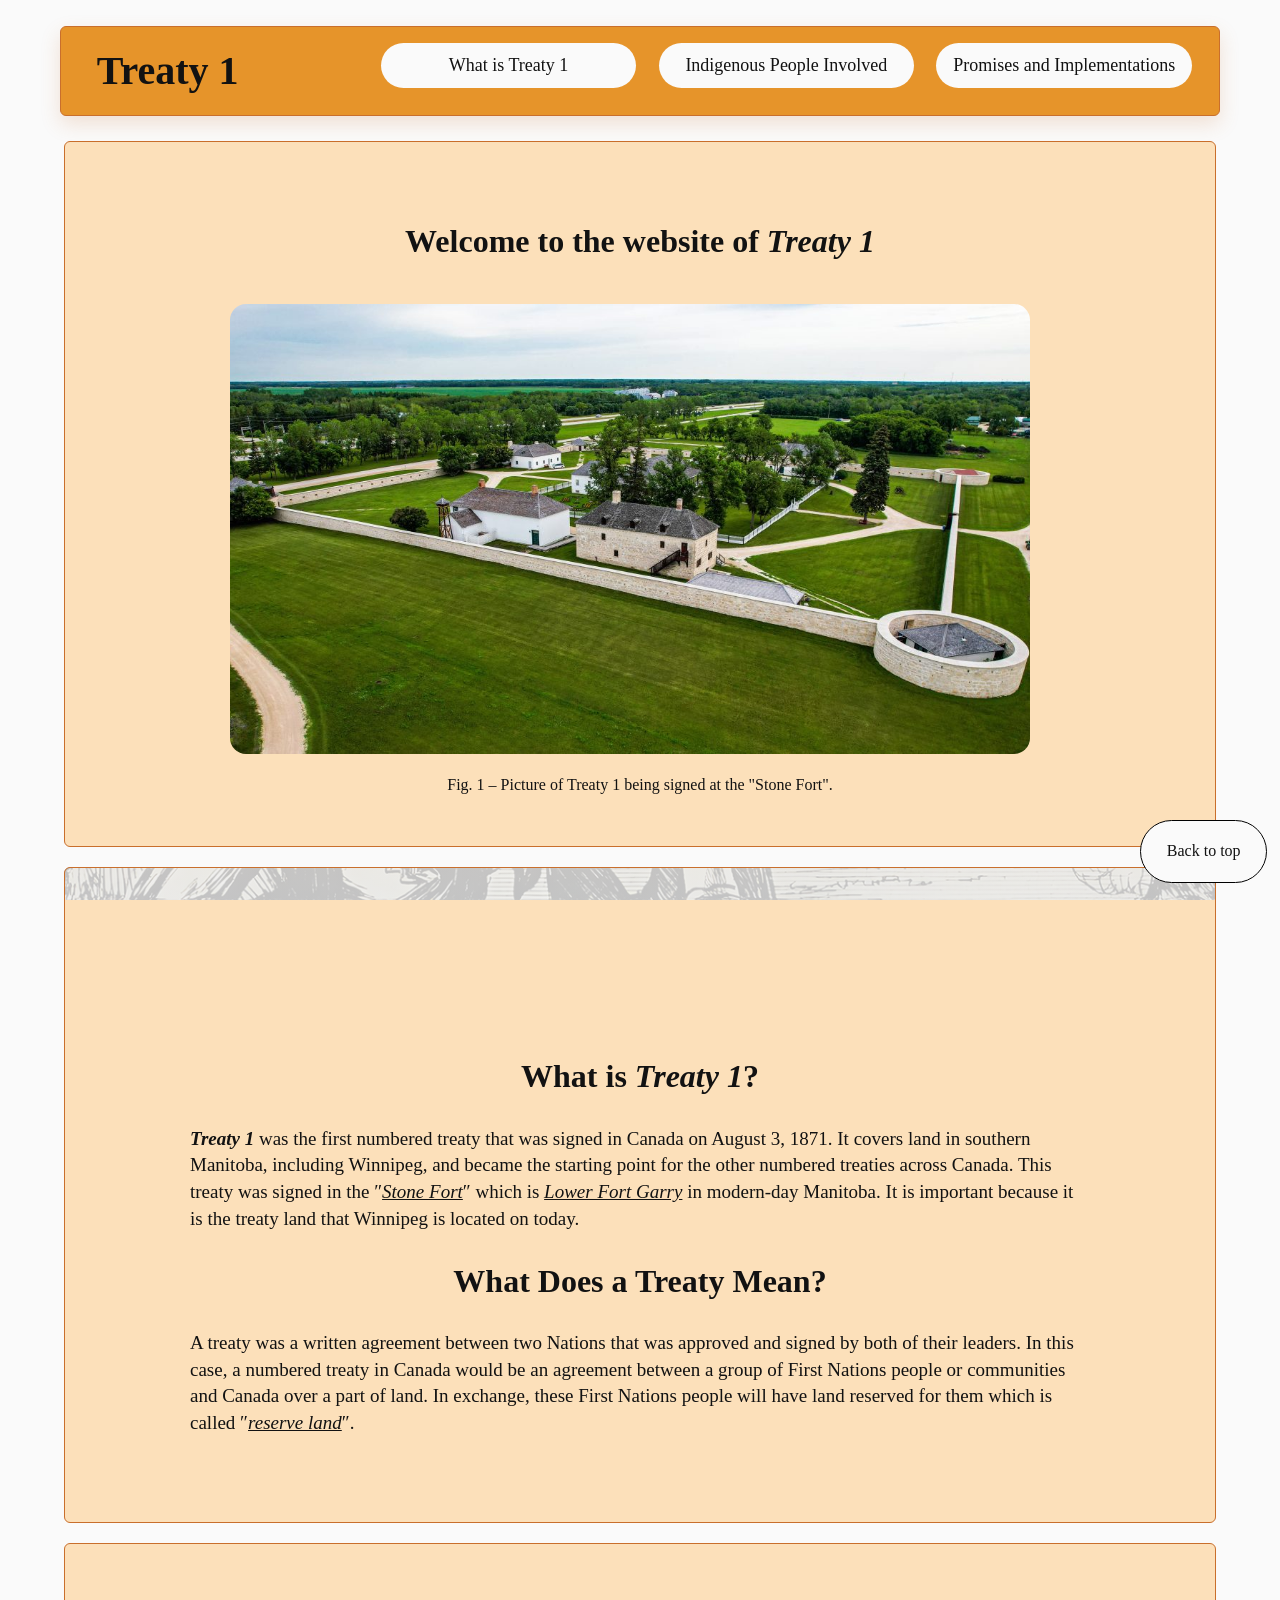
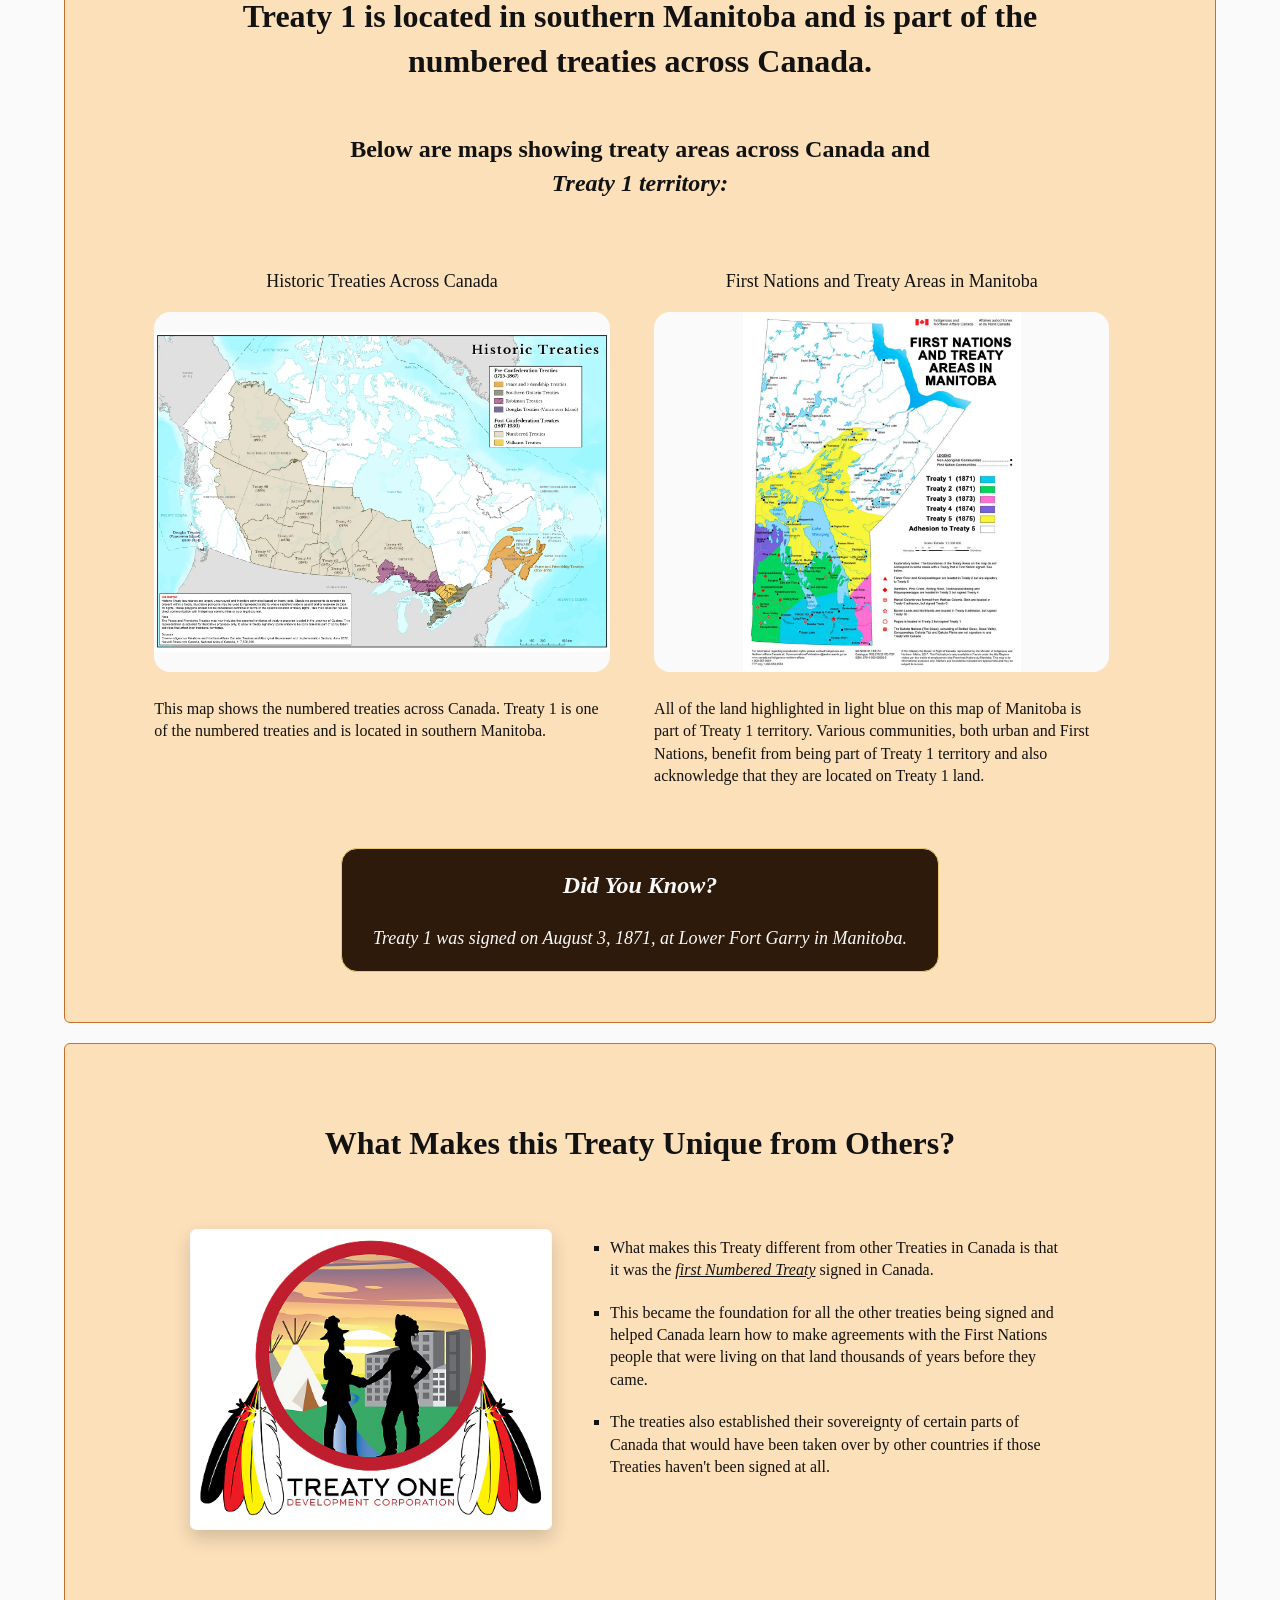
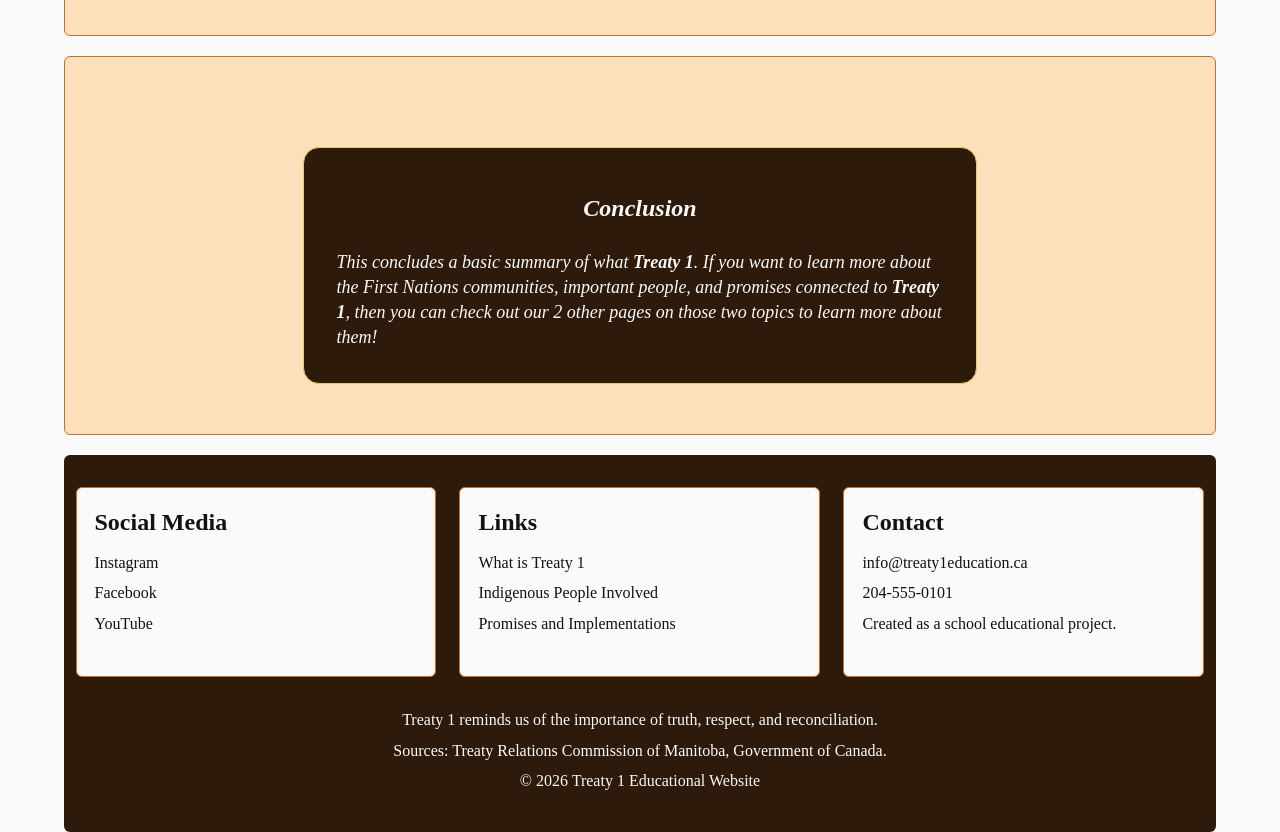
<file: index.html>
<!--
  Name: Oliver Amisano
  Course: Web Development II
  Teacher: Mr. Hardman
  School: Pembina Trails Collegiate (PTC)
  Date Last Modified: May 13, 2026
-->

<!doctype html>
<html lang="en">
  <head>
    <!--
            The ids for these images in the style tag with ids of figure-one and figure-two 
            determine the size based on the width and height
            for the images on the website 

            the 40% for width and height in figure-one 
            will set the width and height of that image to 40% 
            of the image's base width and height after being scaled with the size of the website's screen

            the 25% for width and height in figure-two 
            will set the width and height of that image to 25% 
            of the image's base width and height after being scaled with the size of the website's screen
    -->
    <style>
      #figure-one {
        width: 40%;
        height: 40%;
      }
      #figure-two {
        width: 25%;
        height: 25%;
      }
    </style>
    <meta charset="UTF-8" />
    <meta name="viewport" content="width=device-width, initial-scale=1.0" />
    <link rel="stylesheet" href="stylesheets/style.css" />
    <title>Treaty 1 | What is Treaty 1</title>
  </head>
  <body>
    <!-- This is the top title area of the page which contains the main header of the page. -->
    <header>
      <div class="logo">
        <h1>Treaty 1</h1>
      </div>
      <!-- This navigation menu lets the user move between the three pages. -->
      <nav>
        <ul id="nav-list">
          <li class="nav-item">
            <a class="nav-link" href="#">What is Treaty 1</a>
          </li>
          <li class="nav-item">
            <a class="nav-link" href="people.html"
              >Indigenous People Involved</a
            >
          </li>
          <li class="nav-item">
            <a class="nav-link" href="promises.html"
              >Promises and Implementations</a
            >
          </li>
        </ul>
      </nav>
    </header>
    <!-- The main tag holds the most important content on this page. This is where all the main content is found-->
    <main>
      <!-- This first section introduces the page to the user and shows the main image. -->
      <section>
        <div class="section-content">
          <h2>
            Welcome to the website of
            <!--
              All of these span tags that are in the class of treaty-one-text
              will be labeled as such within all the text that says
              Treaty One and have their style from their external stylesheet applied to it
            -->
            <span class="treaty-one-text">Treaty 1</span>
          </h2>
          <!-- An image with the class of image-card lets the user know what the image is when they hover over it -->
          <figure class="image-card">
            <img
              src="images/signing-location.jpg"
              alt="Picture of the location where Treaty 1 was signed" />
            <div class="caption z">
              <h2>Treaty 1</h2>
            </div>
          </figure>
          <figcaption class="text-center margin-top-20">
            Fig. 1 – Picture of Treaty 1 being signed at the "Stone Fort".
          </figcaption>
        </div>
      </section>

      <!-- This section explains the basic meaning of Treaty 1. -->
      <section id="main-content" class="treaty-background-section">
        <div class="section-content">
          <h2>What is <span class="treaty-one-text">Treaty 1</span>?</h2>
          <h4 class="font-normal">
            <span class="treaty-one-text">Treaty 1</span> was the first numbered
            treaty that was signed in Canada on August 3, 1871. It covers land
            in southern Manitoba, including Winnipeg, and became the starting
            point for the other numbered treaties across Canada. This treaty was
            signed in the
            <!--
                        All of these span tags that are in the class of important-text
                        classify these parts of texts to appear as important and apply
                        the style from the external stylesheet
                    -->
            &#8243;<span class="important-text">Stone Fort</span>&#8243; which
            is <span class="important-text">Lower Fort Garry</span> in
            modern-day Manitoba. It is important because it is the treaty land
            that Winnipeg is located on today.
          </h4>

          <!-- This part explains what a treaty means in general. -->
          <h2>What Does a Treaty Mean?</h2>
          <h4 class="font-normal">
            A treaty was a written agreement between two Nations that was
            approved and signed by both of their leaders. In this case, a
            numbered treaty in Canada would be an agreement between a group of
            First Nations people or communities and Canada over a part of land.
            In exchange, these First Nations people will have land reserved for
            them which is called &#8243;<span class="important-text"
              >reserve land</span
            >&#8243;.
          </h4>
        </div>
      </section>

      <!-- This section compares Treaty 1 with other numbered treaty maps. -->
      <section>
        <div class="section-content map-comparison-section">
          <h2 class="map-comparison-title">
            Treaty 1 is located in southern Manitoba and is part of the numbered
            treaties across Canada.
          </h2>
          <h3 class="map-comparison-title">
            Below are maps showing treaty areas across Canada and <br />
            <span class="treaty-one-text">Treaty 1 territory:</span>
          </h3>

          <!-- This div is the left map column which shows the Treaty in a larger context and where in Canada. -->
          <div class="map-column">
            <h3>Historic Treaties Across Canada</h3>
            <!-- This link opens the larger version of the map in the lightbox. -->
            <a href="#historic-map-lightbox">
              <img
                class="comparison-map"
                src="images/Historic Treaties Across Canada map.webp"
                alt="Map showing historic treaties across Canada" />
            </a>
            <p>
              This map shows the numbered treaties across Canada. Treaty 1 is
              one of the numbered treaties and is located in southern Manitoba.
            </p>
          </div>

          <!-- This div is the right map column which is shown where it is in Manitoba. -->
          <div class="map-column">
            <h3>First Nations and Treaty Areas in Manitoba</h3>
            <!-- This link opens the larger version of the Manitoba map in the lightbox. -->
            <a href="#manitoba-map-lightbox">
              <img
                class="comparison-map"
                src="images/treaty-map.webp"
                alt="Map showing First Nations and treaty areas in Manitoba" />
            </a>
            <p>
              All of the land highlighted in light blue on this map of Manitoba
              is part of Treaty 1 territory. Various communities, both urban and
              First Nations, benefit from being part of Treaty 1 territory and
              also acknowledge that they are located on Treaty 1 land.
            </p>
          </div>

          <!-- This lightbox shows the Canada map larger when its link is clicked. -->
          <div class="lightbox" id="historic-map-lightbox">
            <a href="#close-lightbox" class="close">&times;</a>
            <img
              src="images/Historic Treaties Across Canada map zoom.jpg"
              alt="Map showing historic treaties across Canada" />
          </div>

          <!-- This lightbox shows the Manitoba map larger when its link is clicked. -->
          <div class="lightbox" id="manitoba-map-lightbox">
            <a href="#close-lightbox" class="close">&times;</a>
            <img
              src="images/treaty-map.webp"
              alt="Map showing First Nations and treaty areas in Manitoba" />
          </div>

          <!-- This is a short fact under the two maps. -->
          <div class="section-content color-tertiary conclusion">
            <h3 class="margin-top-remove">Did You Know?</h3>
            <p class="did-you-know-text">
              Treaty 1 was signed on August 3, 1871, at Lower Fort Garry in
              Manitoba.
            </p>
          </div>
        </div>
      </section>
      <!-- This section explains why Treaty 1 is different from other treaties. -->
      <section>
        <div class="section-content">
          <h2>What Makes this Treaty Unique from Others?</h2>
          <div class="topic-row clearfix">
            <!-- This div holds the image for this topic. -->
            <div class="topic-image image-left">
              <img src="images/treaty1-logo.jpg" alt="Treaty 1" />
            </div>
            <!-- This div holds the writing for this topic. -->
            <div class="topic-text margin-top-20">
              <ul>
                <li>
                  What makes this Treaty different from other Treaties in Canada
                  is that it was the
                  <span class="important-text">first Numbered Treaty</span>
                  signed in Canada.
                </li>
                <li>
                  This became the foundation for all the other treaties being
                  signed and helped Canada learn how to make agreements with the
                  First Nations people that were living on that land thousands
                  of years before they came.
                </li>
                <li>
                  The treaties also established their sovereignty of certain
                  parts of Canada that would have been taken over by other
                  countries if those Treaties haven&#39;t been signed at all.
                </li>
              </ul>
            </div>
          </div>
        </div>
      </section>
      <!-- This final section wraps up the page. -->
      <section>
        <div class="section-content color-tertiary conclusion">
          <h3>Conclusion</h3>
          <p>
            This concludes a basic summary of what
            <span class="treaty-one-text">Treaty 1</span>. If you want to learn
            more about the First Nations communities, important people, and
            promises connected to <span class="treaty-one-text">Treaty 1</span>,
            then you can check out our 2 other pages on those two topics to
            learn more about them!
          </p>
        </div>
      </section>
    </main>
    <!-- The footer is the bottom part of the page with sources and extra links. -->
    <footer>
      <div class="footer-column">
        <h3>Social Media</h3>
        <a href="https://www.instagram.com/" target="_blank" rel="noopener"
          >Instagram</a
        >
        <a href="https://www.facebook.com/" target="_blank" rel="noopener"
          >Facebook</a
        >
        <a href="https://www.youtube.com/" target="_blank" rel="noopener"
          >YouTube</a
        >
      </div>
      <div class="footer-column">
        <h3>Links</h3>
        <a
          href="#"
          id="back-to-top"
          aria-label="Link to go back to the top of the website"
          >Back to top</a
        >
        <a href="index.html">What is Treaty 1</a>
        <a href="people.html">Indigenous People Involved</a>
        <a href="promises.html">Promises and Implementations</a>
      </div>
      <div class="footer-column">
        <h3>Contact</h3>
        <a href="mailto:info@treaty1education.ca">info@treaty1education.ca</a>
        <a href="tel:+12045550101">204-555-0101</a>
        <p>Created as a school educational project.</p>
      </div>
      <div class="footer-bottom">
        <p>
          Treaty 1 reminds us of the importance of truth, respect, and
          reconciliation.
        </p>
        <p>
          Sources: Treaty Relations Commission of Manitoba, Government of
          Canada.
        </p>
        <p>&copy; 2026 Treaty 1 Educational Website</p>
      </div>
    </footer>
  </body>
</html>
</file>
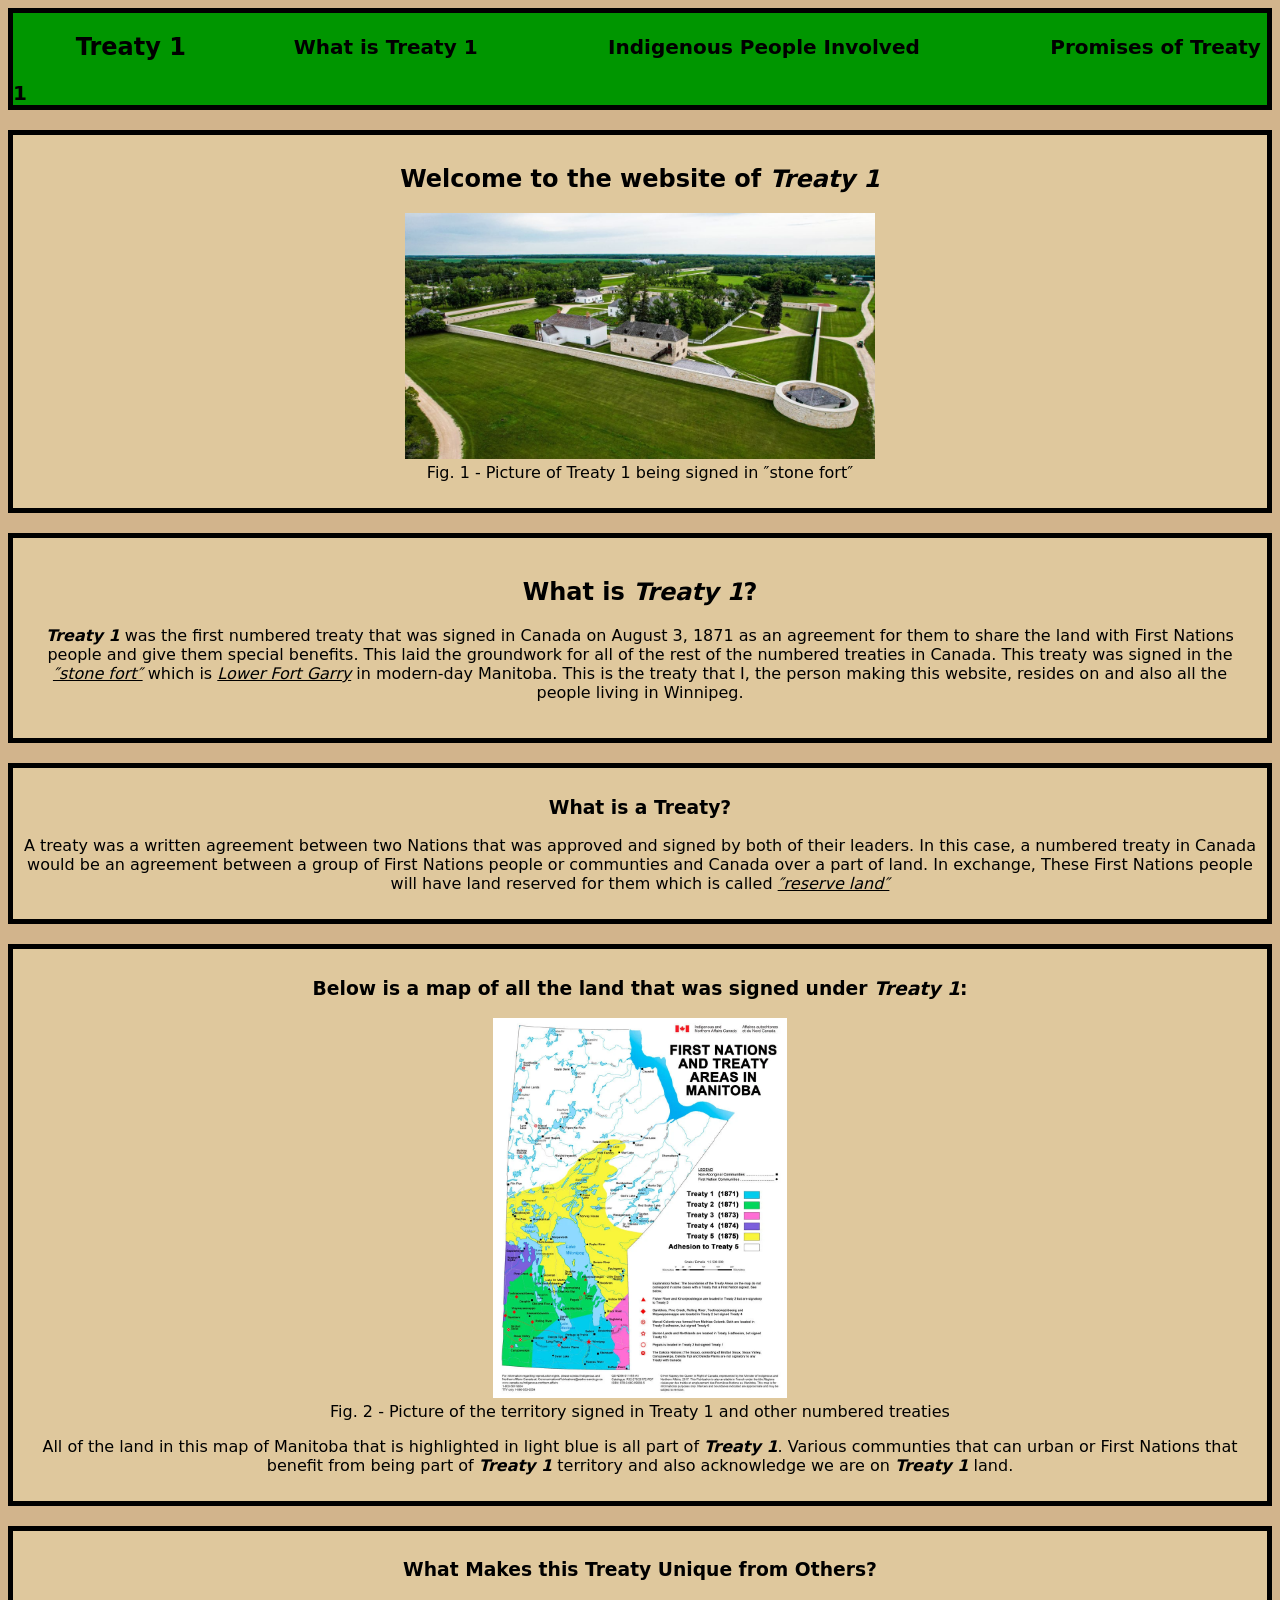
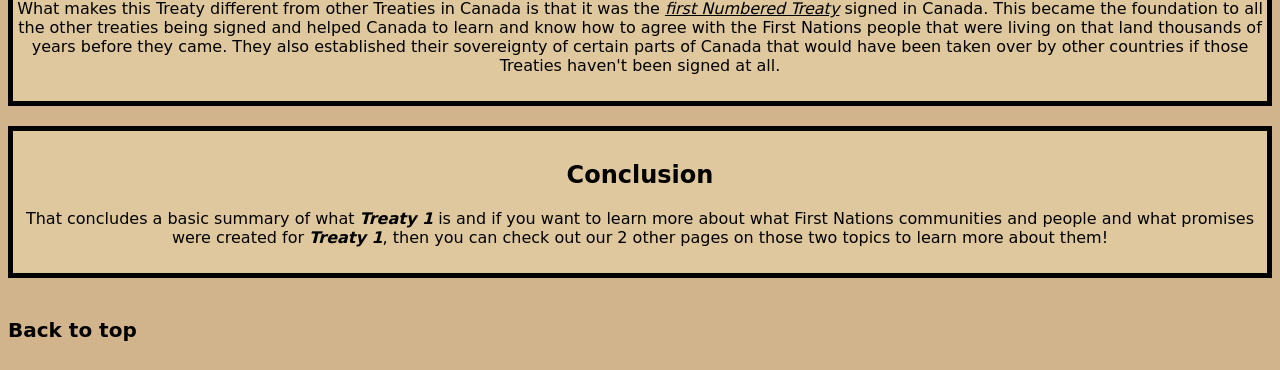
<file: treaty-one-project-oliver/index.html>
<!--
  Name: Oliver Amisano
  Course: Web Devlopment II
  Teacher: Mr. Hardman
  School: Pembina Trails Collegiate (PTC)
  Date Last Modified: March 5, 2025
-->

<!doctype html>
<html lang="en">
  <head>
    <style>
      #figure-one {
        width: 40%;
        height: 40%;
      }
      #figure-two {
        width: 25%;
        height: 25%;
      }
    </style>
    <meta charset="UTF-8" />
    <meta name="viewport" content="width=device-width, initial-scale=1.0" />
    <link rel="stylesheet" href="stylesheets/style.css" />
    <title>Treaty 1 | What is Treaty 1</title>
  </head>
  <body>
    <nav>
      <h1>Treaty 1</h1>
      <ul>
        <li><a class="nav-link" href="#">What is Treaty 1</a></li>
        <li><a class="nav-link" href="#">Indigenous People Involved</a></li>
        <li><a class="nav-link" href="#">Promises of Treaty 1</a></li>
      </ul>
    </nav>
    <main>
      <section>
        <h2>
          Welcome to the website of
          <!--
            All of these span tags that are in the class of treaty-one-text
            will be labeled as such within all the text that says
            Treaty One and have their style from their external stylesheet applied to it
          -->
          <span class="treaty-one-text">Treaty 1</span>
        </h2>
        <figure>
          <img
            id="figure-one"
            src="images/signing-location.jpg"
            alt="Picture of the location where Treaty 1 was signed" />
          <figcaption>
            Fig. 1 - Picture of Treaty 1 being signed in &#8243;stone
            fort&#8243;
          </figcaption>
        </figure>
      </section>
      <section id="main-content">
        <h2>What is <span class="treaty-one-text">Treaty 1</span>?</h2>
        <p>
          <span class="treaty-one-text">Treaty 1</span> was the first numbered
          treaty that was signed in Canada on August 3, 1871 as an agreement for
          them to share the land with First Nations people and give them special
          benefits. This laid the groundwork for all of the rest of the numbered
          treaties in Canada. This treaty was signed in the
          <!--
            All of these span tags that are in the class of important-text
            classify these parts of texts to appear as important and apply
            the style from the external stylesheet
          -->
          <span class="important-text">&#8243;stone fort&#8243;</span> which is
          <span class="important-text">Lower Fort Garry</span> in modern-day
          Manitoba. This is the treaty that I, the person making this website,
          resides on and also all the people living in Winnipeg.
        </p>
      </section>
      <section>
        <h3>What is a Treaty?</h3>
        <p>
          A treaty was a written agreement between two Nations that was approved
          and signed by both of their leaders. In this case, a numbered treaty
          in Canada would be an agreement between a group of First Nations
          people or communties and Canada over a part of land. In exchange,
          These First Nations people will have land reserved for them which is
          called
          <span class="important-text">&#8243;reserve land&#8243;</span>
        </p>
      </section>
      <section>
        <h3>
          Below is a map of all the land that was signed under
          <span class="treaty-one-text">Treaty 1</span>:
        </h3>
        <figure>
          <img
            id="figure-two"
            src="images/treaty-map.webp"
            alt="Map of Manitoba with various parts of land highlighted as being part of different numbered treaties" />
          <figcaption>
            Fig. 2 - Picture of the territory signed in Treaty 1 and other
            numbered treaties
          </figcaption>
        </figure>
        <p>
          All of the land in this map of Manitoba that is highlighted in light
          blue is all part of <span class="treaty-one-text">Treaty 1</span>.
          Various communties that can urban or First Nations that benefit from
          being part of <span class="treaty-one-text">Treaty 1</span> territory
          and also acknowledge we are on
          <span class="treaty-one-text">Treaty 1</span> land.
        </p>
      </section>
      <section>
        <h3>What Makes this Treaty Unique from Others?</h3>
        <p>
          What makes this Treaty different from other Treaties in Canada is that
          it was the
          <span class="important-text">first Numbered Treaty</span> signed in
          Canada. This became the foundation to all the other treaties being
          signed and helped Canada to learn and know how to agree with the First
          Nations people that were living on that land thousands of years before
          they came. They also established their sovereignty of certain parts of
          Canada that would have been taken over by other countries if those
          Treaties haven&#39;t been signed at all.
        </p>
      </section>
      <section>
        <h2>Conclusion</h2>
        <p>
          That concludes a basic summary of what
          <span class="treaty-one-text">Treaty 1</span> is and if you want to
          learn more about what First Nations communities and people and what
          promises were created for
          <span class="treaty-one-text">Treaty 1</span>, then you can check out
          our 2 other pages on those two topics to learn more about them!
        </p>
      </section>
    </main>
    <footer>
      <a
        href="#"
        id="back-to-top"
        aria-label="Link to go back to the top of the website"
        >Back to top</a
      >
    </footer>
  </body>
</html>
</file>
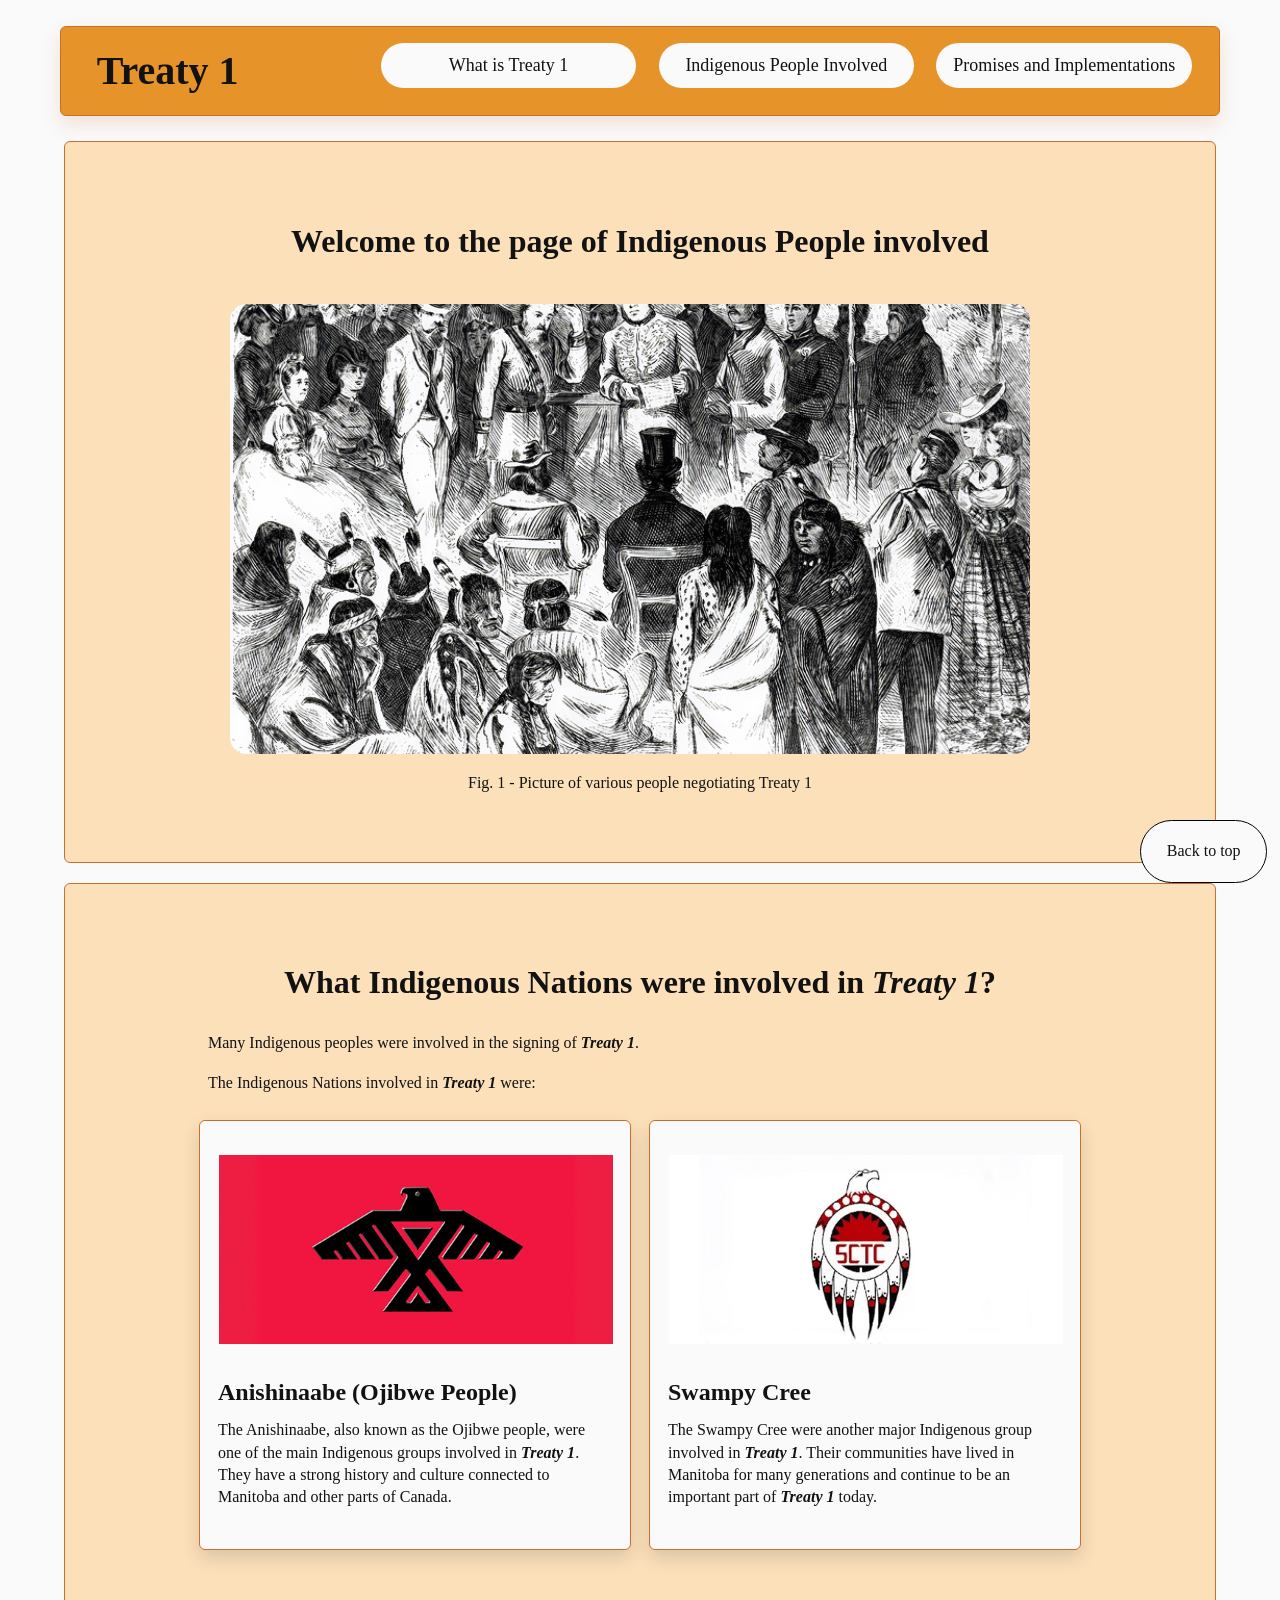
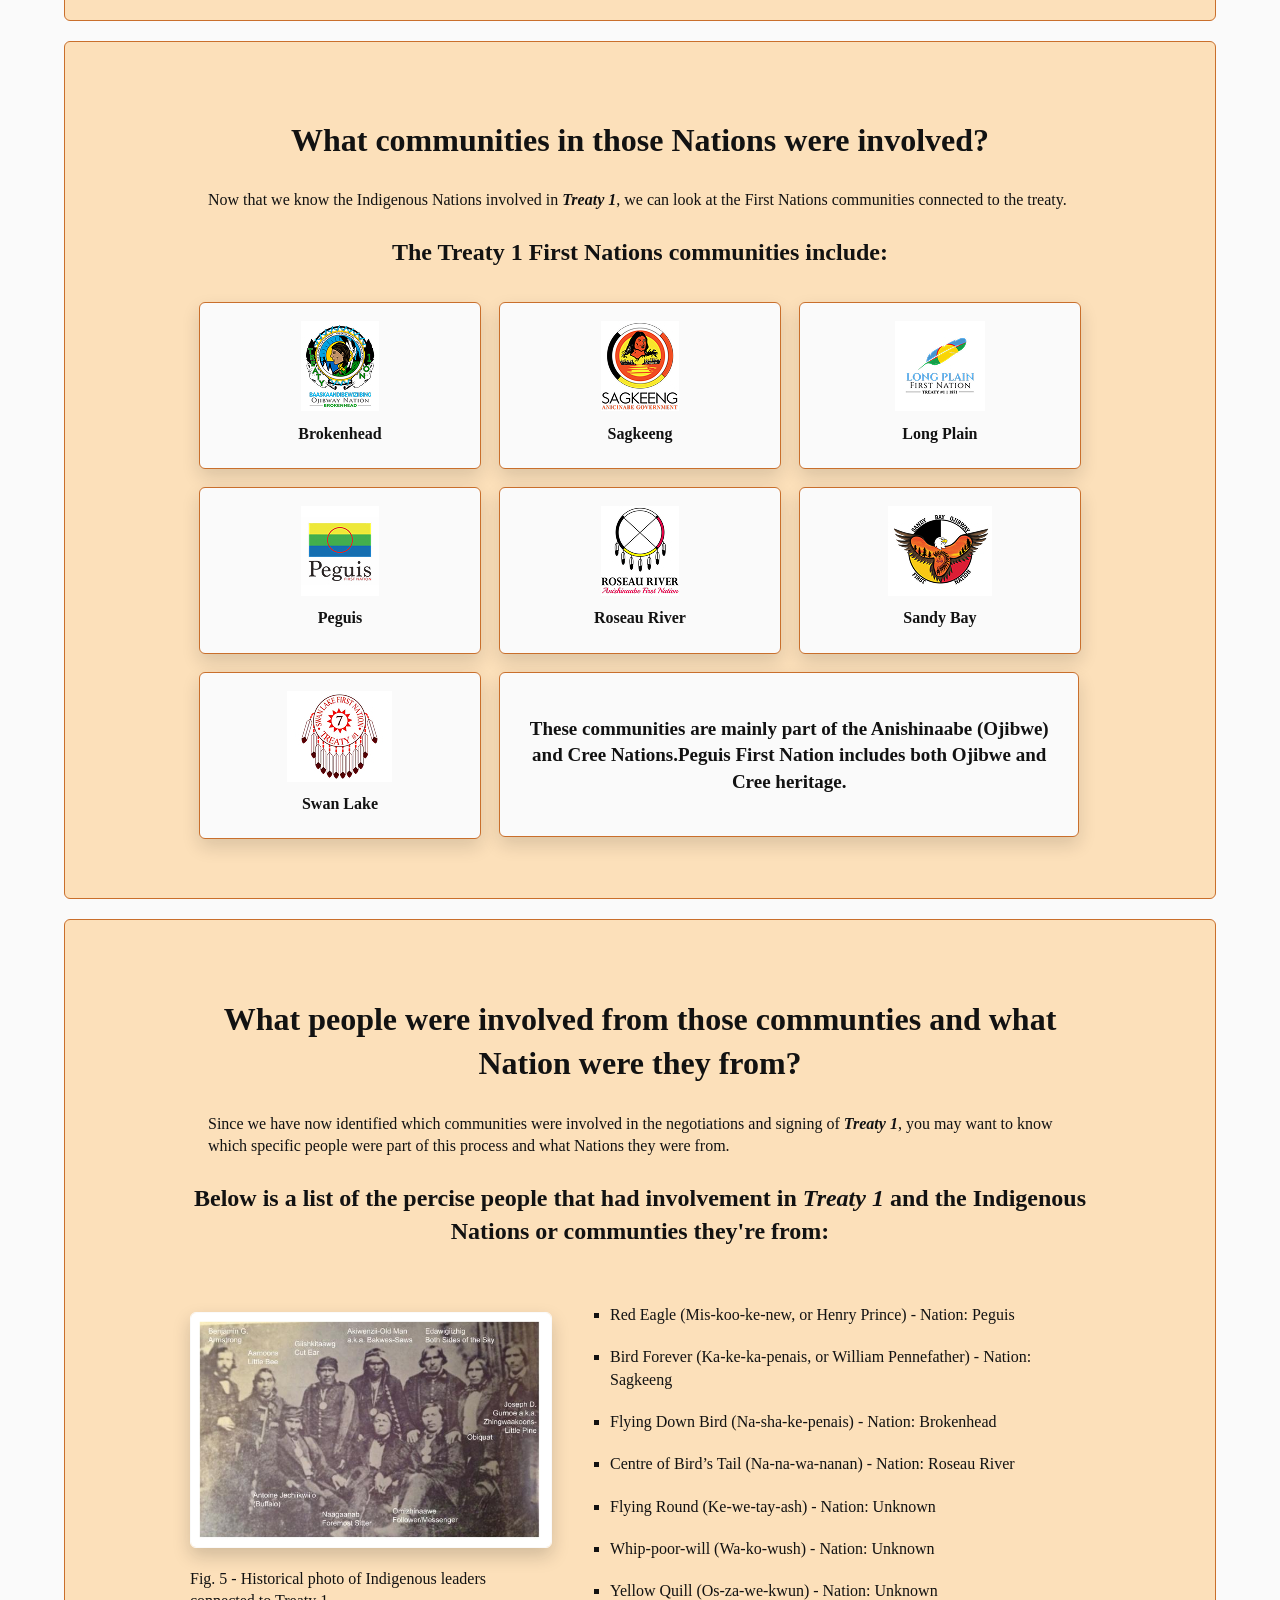
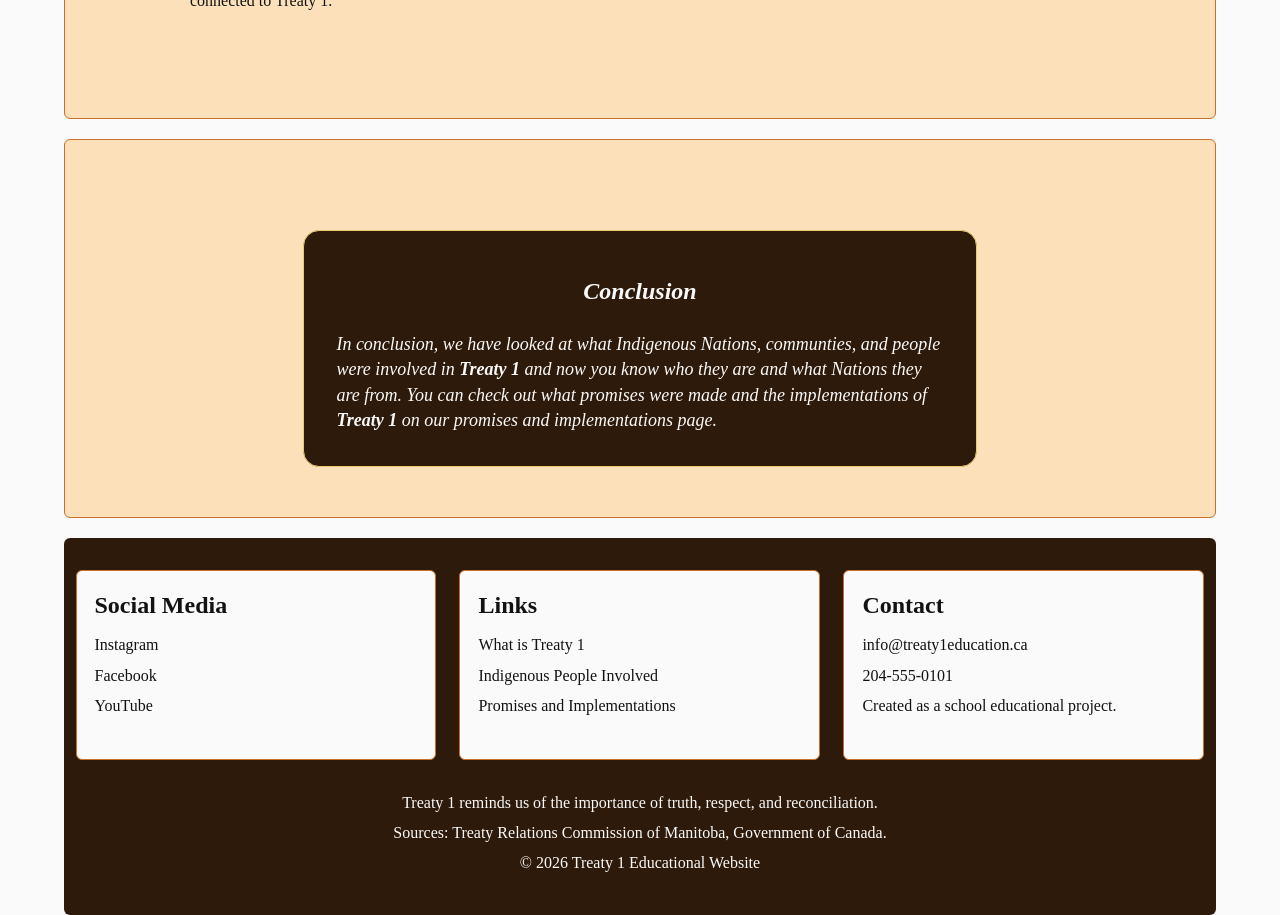
<file: people.html>
<!--
    Name: Oliver Amisano
    Course: Web Development II
    Teacher: Mr. Hardman
    School: Pembina Trails Collegiate (PTC)
    Date Last Modified: May 13, 2026
-->
<!doctype html>
<html lang="en">
    <head>
        <meta charset="UTF-8" />
        <meta name="viewport" content="width=device-width, initial-scale=1.0" />
        <link rel="stylesheet" href="stylesheets/style.css" />
        <!--
            The id for the image in the style tag with the id of figure-one
            determine the size based on the width and height
            for the images on the website 

            the 20% for width and height in figure-one 
            will set the width and height of that image to 20% 
            of the image's base width and height after being scaled with the size of the website's screen
        -->
        <style>
            #figure-one {
                width: 20%;
                height: 20%;
            }
        </style>
        <title>Treaty 1 | Indigenous People Involved</title>
    </head>
    <body>
        <!-- This header shows the website title at the top of the page. -->
        <header>
            <div class="logo">
                <h1>Treaty 1</h1>
            </div>
            <!-- This navigation area links to the other pages of the website. -->
            <nav>
                <ul id="nav-list">
                    <li class="nav-item">
                        <a class="nav-link" href="index.html">What is Treaty 1</a>
                    </li>
                    <li class="nav-item">
                        <a class="nav-link" href="people.html">Indigenous People Involved</a>
                    </li>
                    <li class="nav-item">
                        <a class="nav-link" href="promises.html">Promises and Implementations</a>
                    </li>
                </ul>
            </nav>
        </header>
        <!-- The main tag contains all the main information for this page. -->
        <main>
            <!-- This opening section introduces the topic and shows an image. -->
            <section>
                <div class="section-content">
                <h2>Welcome to the page of Indigenous People involved</h2>
                <figure class="image-card">
                    <img src="images/people.jpg" alt="Picture of people negotiating Treaty 1">

                    <div class="caption">
                        <h2>People Negotiating Treaty 1</h2>
                    </div>
                </figure>
                    <p class="text-center">Fig. 1 - Picture of various people negotiating Treaty 1</p>
                </div>
            </section>
            <!-- This section lists the Indigenous Nations connected to Treaty 1. -->
            <section>
                <div class="section-content clearfix">
                    <h2>
                        What Indigenous Nations were involved in
                        <span class="treaty-one-text">Treaty 1</span>?
                    </h2>
                    <p>
                        Many Indigenous peoples were involved in the signing of
                        <span class="treaty-one-text">Treaty 1</span>.
                    </p>
                    <p>The Indigenous Nations involved in <span class="treaty-one-text">Treaty 1</span> were:</p>

                    <!-- This div holds the two cards for the Indigenous Nations. -->
                    <div class="nation-card-row clearfix">
                        <!-- This card explains the Anishinaabe Nation. -->
                        <div class="nation-card">
                            <img src="images/Anishinaabe-flag.jpg" alt="Anishinaabe flag" />
                            <h3>Anishinaabe &#40;Ojibwe People&#41;</h3>
                            <p>
                                The Anishinaabe, also known as the Ojibwe people, were one of the main Indigenous groups
                                involved in <span class="treaty-one-text">Treaty 1</span>. They have a strong history
                                and culture connected to Manitoba and other parts of Canada.
                            </p>
                        </div>

                        <!-- This card explains the Swampy Cree Nation. -->
                        <div class="nation-card">
                            <img src="images/Swampy Cree flag.jpg" alt="Swampy Cree flag" />
                            <h3>Swampy Cree</h3>
                            <p>
                                The Swampy Cree were another major Indigenous group involved in
                                <span class="treaty-one-text">Treaty 1</span>. Their communities have lived in Manitoba
                                for many generations and continue to be an important part of
                                <span class="treaty-one-text">Treaty 1</span> today.
                            </p>
                        </div>
                    </div>
                </div>
            </section>
            <!-- This section lists the communities that were involved. -->
            <section>
                <div class="section-content clearfix">
                <h2>What communities in those Nations were involved?</h2>
                <p>
                    Now that we know the Indigenous Nations involved in
                    <span class="treaty-one-text">Treaty 1</span>, we can look at the First Nations communities
                    connected to the treaty.
                </p>
                <h3>The Treaty 1 First Nations communities include&#58;</h3>

                <!-- This div holds the community cards so the names are easier to read than a normal list. -->
                <div class="community-card-row clearfix">
                    <div class="community-card"> <img src="images/Brokenhead.jpg" alt="Brokenhead"><p>Brokenhead</p></div>
                    <div class="community-card"> <img src="images/Sagkeeng.jpg" alt="Sagkeeng"><p>Sagkeeng</p></div>
                    <div class="community-card"> <img src="images/Long Plain.jpg" alt="Long Plain"><p>Long Plain</p></div>
                    <div class="community-card"> <img src="images/Peguis.jpg" alt="Peguis"><p>Peguis</p></div>
                    <div class="community-card"> <img src="images/Roseau River.jpg" alt="Roseau River"><p>Roseau River</p></div>
                    <div class="community-card"> <img src="images/Sandy Bay.jpg" alt="Sandy Bay"><p>Sandy Bay</p></div>
                    <div class="community-card"> <img src="images/Swan Lake.jpg" alt="Swan Lake"><p>Swan Lake</p></div>
                    <div class="community-card last"><h4>These communities are mainly part of the Anishinaabe (Ojibwe) and Cree Nations.Peguis First Nation includes both Ojibwe and Cree heritage.<h4></div>
                </div>
                </div>
            </section>
            <!-- This section names specific people connected to Treaty 1. -->
            <section>
                <div class="section-content">
                    <h2>What people were involved from those communties and what Nation were they from?</h2>
                    <p>
                        Since we have now identified which communities were involved in the negotiations and signing of
                        <span class="treaty-one-text">Treaty 1</span>, you may want to know which specific people were
                        part of this process and what Nations they were from.
                    </p>
                    <h3>
                                Below is a list of the percise people that had involvement in
                                <span class="treaty-one-text">Treaty 1</span> and the Indigenous Nations or communties they're
                                from&#58;
                            </h3>
                    <div class="topic-row clearfix">
                        <!-- This div holds the image for this topic. -->
                        <div class="topic-image image-left">
                            <img src="images/Treaty 1 Indigenous Leaders.jpg" alt="Treaty 1 Indigenous Leaders">
                            <figcaption class="margin-top-20">Fig. 5 - Historical photo of Indigenous leaders connected to Treaty 1.</figcaption>
                        </div>
                        
                        <!-- This div holds the writing for this topic. -->
                        <div class="topic-text">
                            
                            <ul class="margin-top-20">
                                <li>Red Eagle &#40;Mis&#45;koo&#45;ke&#45;new, or Henry Prince&#41; &#45; Nation&#58; Peguis</li>
                                <li>
                                    Bird Forever &#40;Ka&#45;ke&#45;ka&#45;penais, or William Pennefather&#41; &#45; Nation&#58;
                                    Sagkeeng
                                </li>
                                <li>Flying Down Bird &#40;Na&#45;sha&#45;ke&#45;penais&#41; &#45; Nation&#58; Brokenhead</li>
                                <li>Centre of Bird’s Tail &#40;Na&#45;na&#45;wa&#45;nanan&#41; &#45; Nation&#58; Roseau River</li>
                                <li>Flying Round &#40;Ke&#45;we&#45;tay&#45;ash&#41; &#45; Nation&#58; Unknown</li>
                                <li>Whip&#45;poor&#45;will &#40;Wa&#45;ko&#45;wush&#41; &#45; Nation&#58; Unknown</li>
                                <li>Yellow Quill &#40;Os&#45;za&#45;we&#45;kwun&#41; &#45; Nation&#58; Unknown</li>
                            </ul>
                        </div>
                    </div>
                </div>
            </section>
            <!-- This last section summarizes what the page explained. -->
            <section>
              <div class="section-content color-tertiary conclusion">
                <h3>Conclusion</h3>
                <p>
                    In conclusion, we have looked at what Indigenous Nations, communties, and people were involved in
                    <span class="treaty-one-text">Treaty 1</span> and now you know who they are and what Nations they
                    are from. You can check out what promises were made and the implementations of
                    <span class="treaty-one-text">Treaty 1</span> on our promises and implementations page.
                </p>
              </div>
            </section>
        </main>
        <!-- The footer goes at the bottom and includes extra links. -->
        <footer>
            <div class="footer-column">
                <h3>Social Media</h3>
                <a href="https://www.instagram.com/" target="_blank" rel="noopener">Instagram</a>
                <a href="https://www.facebook.com/" target="_blank" rel="noopener">Facebook</a>
                <a href="https://www.youtube.com/" target="_blank" rel="noopener">YouTube</a>
            </div>
            <div class="footer-column">
                <h3>Links</h3>
                <a href="#" id="back-to-top" aria-label="Link to go back to the top of the website">Back to top</a>
                <a href="index.html">What is Treaty 1</a>
                <a href="people.html">Indigenous People Involved</a>
                <a href="promises.html">Promises and Implementations</a>
            </div>
            <div class="footer-column">
                <h3>Contact</h3>
                <a href="mailto:info@treaty1education.ca">info@treaty1education.ca</a>
                <a href="tel:+12045550101">204-555-0101</a>
                <p>Created as a school educational project.</p>
            </div>
            <div class="footer-bottom">
                <p>Treaty 1 reminds us of the importance of truth, respect, and reconciliation.</p>
                <p>Sources: Treaty Relations Commission of Manitoba, Government of Canada.</p>
                <p>&copy; 2026 Treaty 1 Educational Website</p>
            </div>
        </footer>
    </body>
</html>
</file>
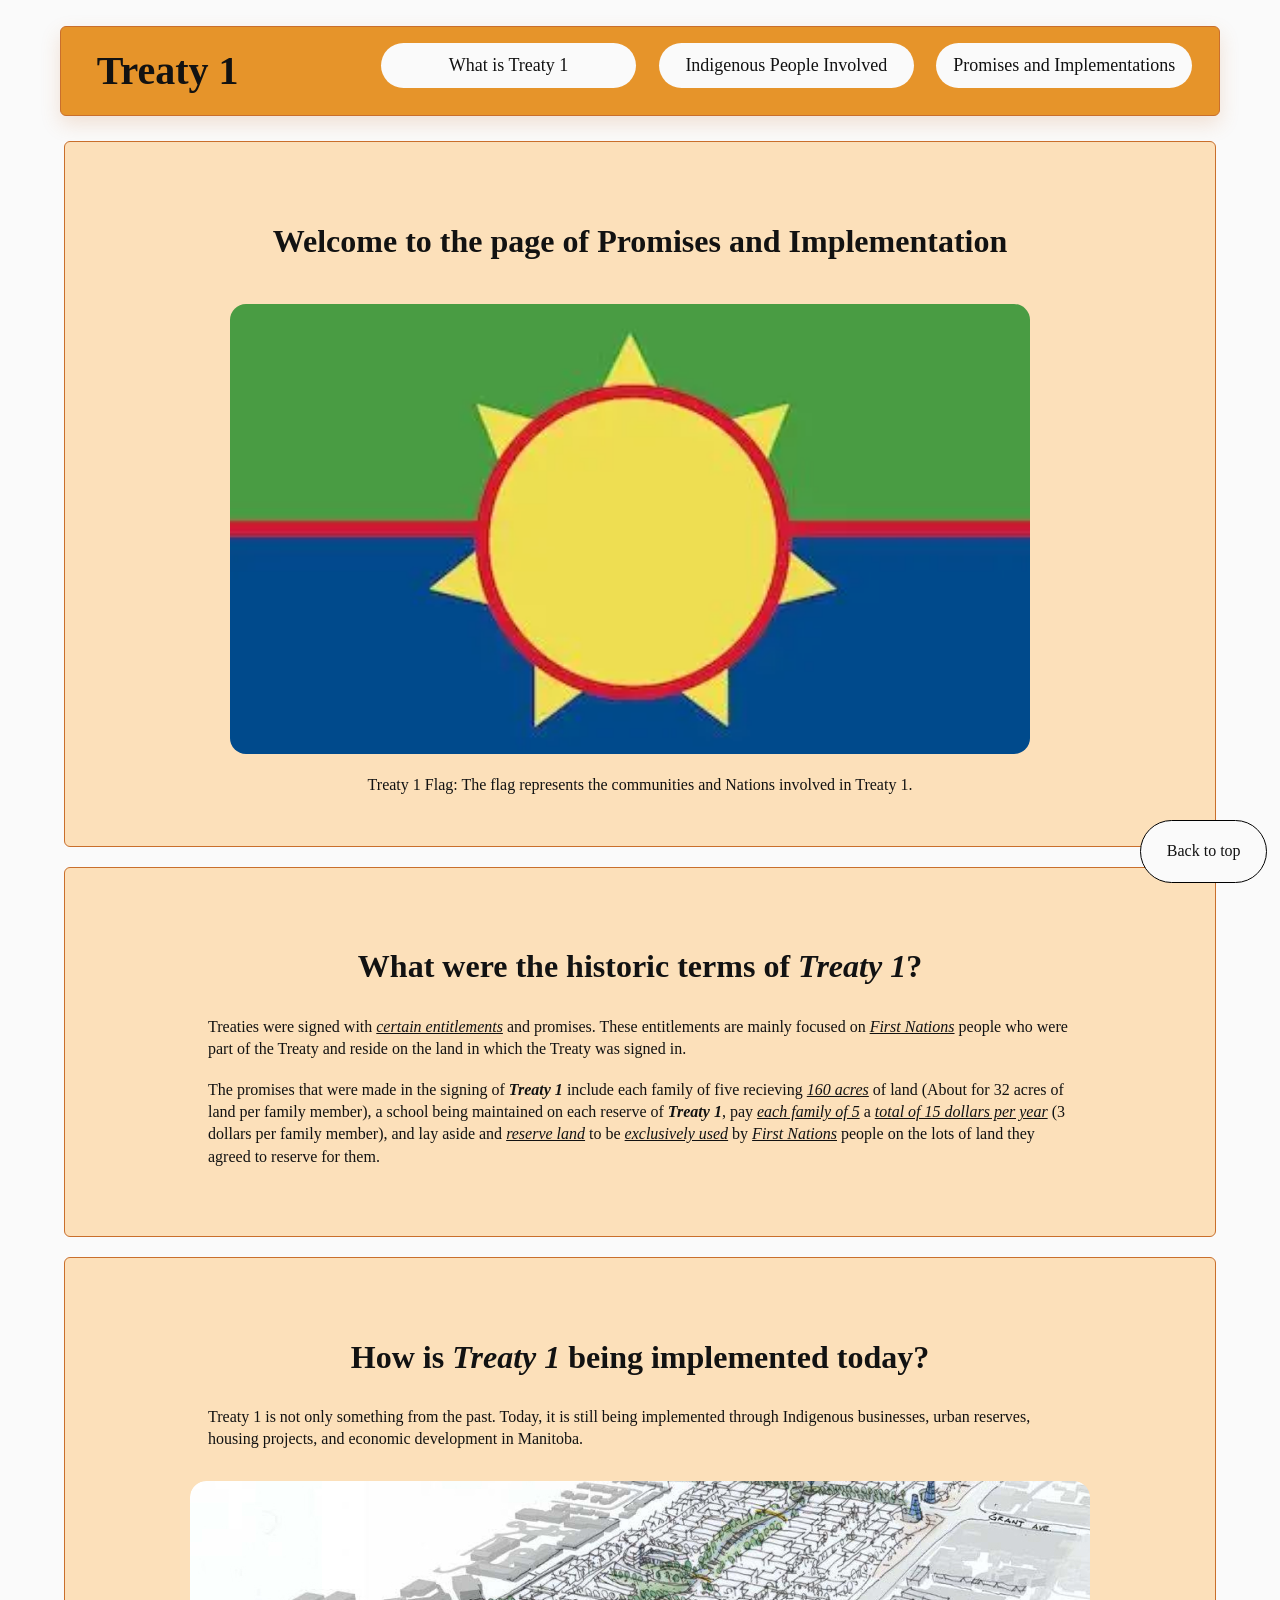
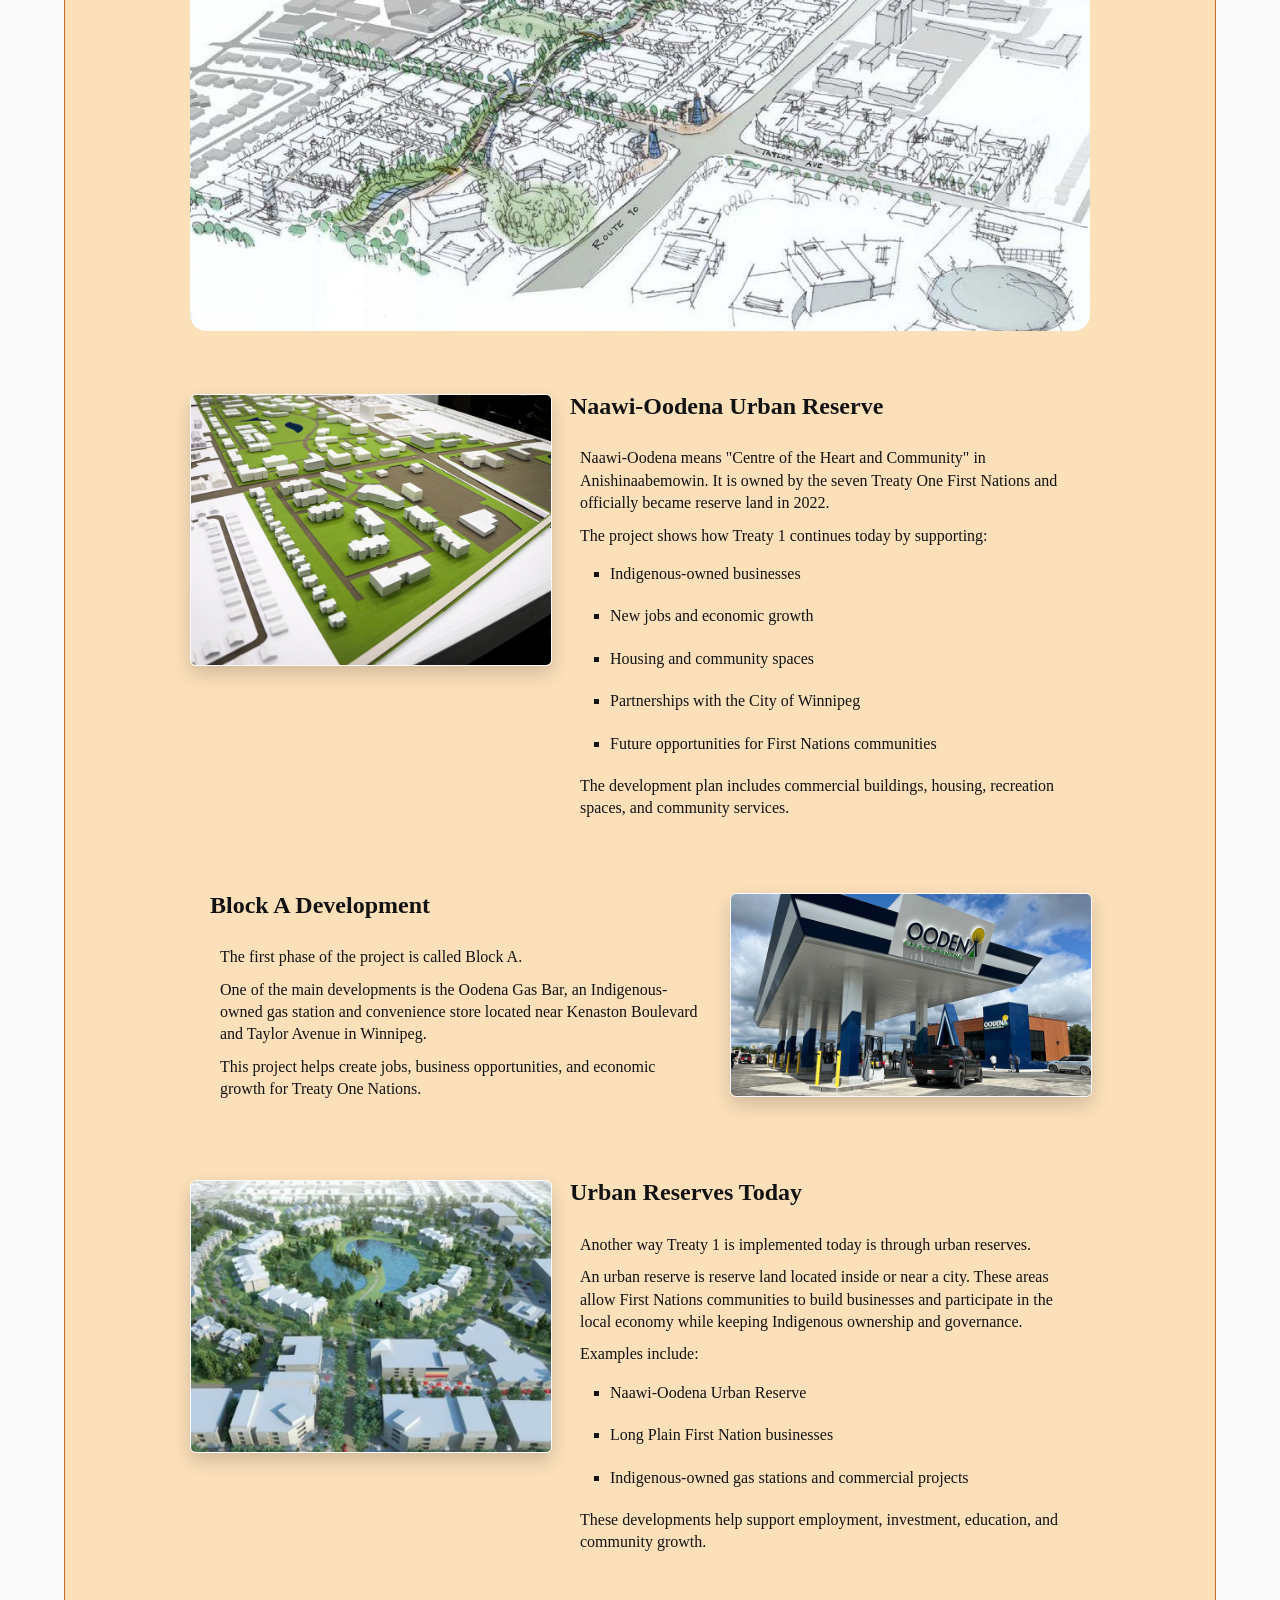
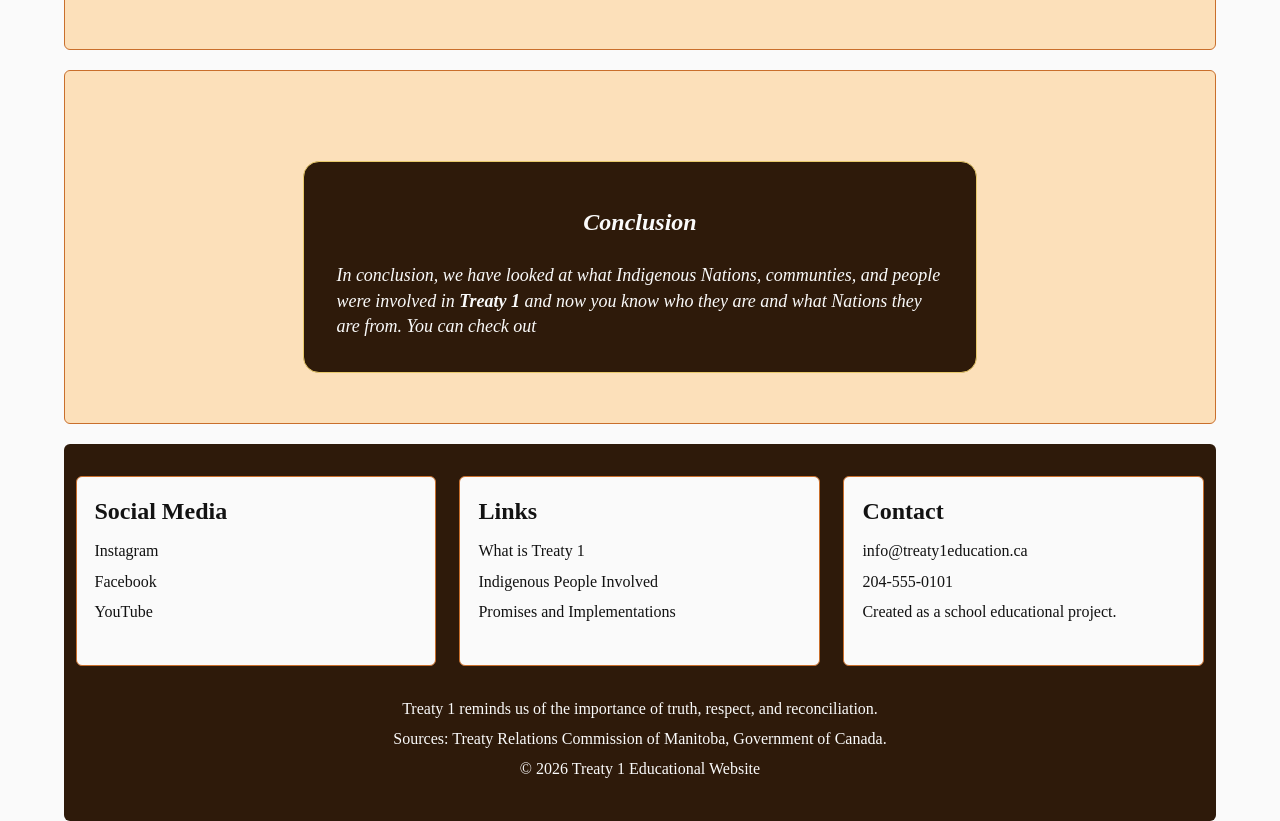
<file: promises.html>
<!--
  Name: Oliver Amisano
  Course: Web Development II
  Teacher: Mr. Hardman
  School: Pembina Trails Collegiate (PTC)
  Date Last Modified: May 13, 2026
-->
<!doctype html>
<html lang="en">
  <head>
    <meta charset="UTF-8" />
    <meta name="viewport" content="width=device-width, initial-scale=1.0" />
    <link rel="stylesheet" href="stylesheets/style.css" />
    <!--
      The id for the image in the style tag with the id of figure-one
      determine the size based on the width and height
      for the images on the website 

      the 40% for width and height in figure-one 
      will set the width and height of that image to 40% 
      of the image's base width and height after being scaled with the size of the website's screen

    -->
    <style>
      #figure-one {
        width: 40%;
        height: 40%;
      }
    </style>
    <title>Treaty 1 | Promises and Implementation</title>
  </head>
  <body>
    <!-- This is the page header with the main website title. -->
    <header>
      <div class="logo">
        <h1>Treaty 1</h1>
      </div>
      <!-- This menu lets the user switch between the website pages. -->
      <nav>
        <ul id="nav-list">
          <li class="nav-item">
            <a class="nav-link" href="index.html">What is Treaty 1</a>
          </li>
          <li class="nav-item">
            <a class="nav-link" href="people.html"
              >Indigenous People Involved</a
            >
          </li>
          <li class="nav-item">
            <a class="nav-link" href="promises.html"
              >Promises and Implementations</a
            >
          </li>
        </ul>
      </nav>
    </header>
    <!-- The main element holds the main page sections. -->
    <main>
      <!-- This first section introduces the promises and implementation page. -->
      <section>
        <div class="section-content">
          <h2>Welcome to the page of Promises and Implementation</h2>
          <figure class="image-card">
            <img src="images/flag.webp" alt="Picture of the Treaty 1 Flag" />
            <div class="caption">
              <h2>Treaty 1 Flag</h2>
            </div>
          </figure>
          <figcaption class="margin-top-20 text-center">
            Treaty 1 Flag: The flag represents the communities and Nations
            involved in Treaty 1.
          </figcaption>
        </div>
      </section>
      <!-- This section explains the promises that were part of Treaty 1. -->
      <section>
        <div class="section-content">
          <h2>
            What were the historic terms of
            <span class="treaty-one-text">Treaty 1</span>?
          </h2>
          <p>
            Treaties were signed with
            <span class="important-text">certain entitlements</span> and
            promises. These entitlements are mainly focused on
            <span class="important-text">First Nations</span> people who were
            part of the Treaty and reside on the land in which the Treaty was
            signed in.
          </p>
          <p>
            The promises that were made in the signing of
            <span class="treaty-one-text">Treaty 1</span> include each family of
            five recieving <span class="important-text">160 acres</span> of land
            &#40;About for 32 acres of land per family member&#41;, a school
            being maintained on each reserve of
            <span class="treaty-one-text">Treaty 1</span>, pay
            <span class="important-text">each family of 5</span> a
            <span class="important-text">total of 15 dollars per year</span>
            &#40;3 dollars per family member&#41;, and lay aside and
            <span class="important-text">reserve land</span> to be
            <span class="important-text">exclusively used</span> by
            <span class="important-text">First Nations</span>
            people on the lots of land they agreed to reserve for them.
          </p>
        </div>
      </section>
      <!-- This section is for explaining how Treaty 1 connects to today. -->
      <section>
        <div class="section-content">
          <h2>
            How is <span class="treaty-one-text">Treaty 1</span> being
            implemented today?
          </h2>
          <p>
            Treaty 1 is not only something from the past. Today, it is still
            being implemented through Indigenous businesses, urban reserves,
            housing projects, and economic development in Manitoba.
          </p>

          <!--  
                This slider shows different images about how Treaty 1 is still important today.
                
                This is slider is an example of an animation we didn't learn about in class using flexbox.
          -->
          <div class="slider">
            <div class="image-card">
              <img
                src="images/slide1.jpg"
                alt="Naawi-Oodena urban development master plan" />
              <div class="caption">
                <h2>Naawi-Oodena</h2>
                <p>Urban development master plan.</p>
              </div>
            </div>

            <div class="image-card">
              <img
                src="images/slide2.jpg"
                alt="Former Kapyong Barracks future Naawi-Oodena urban reserve development in Winnipeg" />
              <div class="caption">
                <h2>Former Kapyong Barracks</h2>
                <p>
                  Location of the future Naawi-Oodena urban reserve development
                  in Winnipeg.
                </p>
              </div>
            </div>

            <div class="image-card">
              <img
                src="images/slide3.jpg"
                alt="Oodena Gas and Convenience Indigenous-owned business" />
              <div class="caption">
                <h2>Oodena Gas &amp; Convenience</h2>
                <p>
                  An Indigenous-owned business supporting economic growth and
                  jobs.
                </p>
              </div>
            </div>

            <div class="image-card">
              <img src="images/slide4.jpg" alt="Lower Fort Garry" />
              <div class="caption">
                <h2>Lower Fort Garry</h2>
                <p>An important historic place connected to Treaty 1.</p>
              </div>
            </div>
          </div>

          <!-- This topic row has the image on the left and the text on the right. -->
          <div class="topic-row clearfix">
            <!-- This div holds the image for this topic. -->
            <div class="topic-image image-left">
              <img
                src="images/Naawi-Oodena Urban Reserve.jpg"
                alt="Naawi-Oodena Urban Reserve" />
            </div>
            <!-- This div holds the writing for this topic. -->
            <div class="topic-text">
              <h3>Naawi-Oodena Urban Reserve</h3>
              <p>
                Naawi-Oodena means "Centre of the Heart and Community" in
                Anishinaabemowin. It is owned by the seven Treaty One First
                Nations and officially became reserve land in 2022.
              </p>
              <p>
                The project shows how Treaty 1 continues today by supporting:
              </p>
              <ul>
                <li>Indigenous-owned businesses</li>
                <li>New jobs and economic growth</li>
                <li>Housing and community spaces</li>
                <li>Partnerships with the City of Winnipeg</li>
                <li>Future opportunities for First Nations communities</li>
              </ul>
              <p>
                The development plan includes commercial buildings, housing,
                recreation spaces, and community services.
              </p>
            </div>
          </div>

          <!-- This topic row switches the image to the right to make the page look less repetitive. -->
          <div class="topic-row clearfix">
            <!-- This empty div is where I can add my image later. -->
            <div class="topic-image image-right">
              <img
                src="images/Oodena Gas Bar block A.jpg"
                alt="Oodena Gas Bar block A" />
            </div>
            <!-- This div holds the writing for this topic. -->
            <div class="topic-text">
              <h3>Block A Development</h3>
              <p>The first phase of the project is called Block A.</p>
              <p>
                One of the main developments is the Oodena Gas Bar, an
                Indigenous-owned gas station and convenience store located near
                Kenaston Boulevard and Taylor Avenue in Winnipeg.
              </p>
              <p>
                This project helps create jobs, business opportunities, and
                economic growth for Treaty One Nations.
              </p>
            </div>
          </div>

          <!-- This topic row puts the image back on the left to create a pattern. -->
          <div class="topic-row clearfix">
            <!-- This empty div is where I can add my image later. -->
            <div class="topic-image image-left">
              <img src="images/urban reserve.jpg" alt="Urban Reserve" />
            </div>
            <!-- This div holds the writing for this topic. -->
            <div class="topic-text">
              <h3>Urban Reserves Today</h3>
              <p>
                Another way Treaty 1 is implemented today is through urban
                reserves.
              </p>
              <p>
                An urban reserve is reserve land located inside or near a city.
                These areas allow First Nations communities to build businesses
                and participate in the local economy while keeping Indigenous
                ownership and governance.
              </p>
              <p>Examples include:</p>
              <ul>
                <li>Naawi-Oodena Urban Reserve</li>
                <li>Long Plain First Nation businesses</li>
                <li>Indigenous-owned gas stations and commercial projects</li>
              </ul>
              <p>
                These developments help support employment, investment,
                education, and community growth.
              </p>
            </div>
          </div>
        </div>
      </section>
      <!-- This final section gives the conclusion for the page. -->
      <section>
        <div class="section-content color-tertiary conclusion">
          <h3>Conclusion</h3>
          <p>
            In conclusion, we have looked at what Indigenous Nations,
            communties, and people were involved in
            <span class="treaty-one-text">Treaty 1</span> and now you know who
            they are and what Nations they are from. You can check out
          </p>
        </div>
      </section>
    </main>
    <!-- The footer is the bottom area of the page with extra links. -->
    <footer>
      <div class="footer-column">
        <h3>Social Media</h3>
        <a href="https://www.instagram.com/" target="_blank" rel="noopener"
          >Instagram</a
        >
        <a href="https://www.facebook.com/" target="_blank" rel="noopener"
          >Facebook</a
        >
        <a href="https://www.youtube.com/" target="_blank" rel="noopener"
          >YouTube</a
        >
      </div>
      <div class="footer-column">
        <h3>Links</h3>
        <a
          href="#"
          id="back-to-top"
          aria-label="Link to go back to the top of the website"
          >Back to top</a
        >
        <a href="index.html">What is Treaty 1</a>
        <a href="people.html">Indigenous People Involved</a>
        <a href="promises.html">Promises and Implementations</a>
      </div>
      <div class="footer-column">
        <h3>Contact</h3>
        <a href="mailto:info@treaty1education.ca">info@treaty1education.ca</a>
        <a href="tel:+12045550101">204-555-0101</a>
        <p>Created as a school educational project.</p>
      </div>
      <div class="footer-bottom">
        <p>
          Treaty 1 reminds us of the importance of truth, respect, and
          reconciliation.
        </p>
        <p>
          Sources: Treaty Relations Commission of Manitoba, Government of
          Canada.
        </p>
        <p>&copy; 2026 Treaty 1 Educational Website</p>
      </div>
    </footer>
  </body>
</html>
</file>
<file: stylesheets/style.css>
/* 
How I chose the client color scheme:

I chose orange as the primary color since it is related to important Indigenous awareness themes, such as Orange Shirt Day. 
The meaning behind the orange shirt is very impactful because it reminds people of what happened and 
why we need to continue moving forward with awareness, respect, and reconciliation. 
Treaties are also connected to this and represent how we continue moving forward together in the reconciliation process.

Then I used a color wheel tool and selected analogous colors to create a warm and harmonious palette.

Finally, I selected neutral colors such as off-black and off-white instead of pure black and white to create a softer and more balanced visual experience.
*/

/* the * selector will make it so the properties apply to every single element or tag, 
in this case, it will make every element have the line-height set to 140% of the size of the text's font size.
*/
* {
  /* line-height is the amount of space that is specified between one line of text and another for text elements*/
  line-height: 140%;
}

html {
  /* Makes the scroll have a smooth animation when going to a part of the webpage instead of a jump to that location*/
  scroll-behavior: smooth;
  /* This makes rem font sizes easier to understand. */
  font-size: 62.5%;
}

body {
  margin: 0;
  text-align: left;
  /* determines what fonts to use, third font should always be either 
  serif or sans-serif depending on what type of font you are using.

  3 fonts is the ideal amount for any website.
  */
  font-family: "Cambria", Georgia, serif;
  background-color: #fafafa;
  color: #121212;
  font-size: 1.6rem;
}

/* This styles the top bar with the Treaty 1 logo on the left and the navigation on the right. */
header {
  position: -webkit-sticky;
  position: sticky;
  top: 0;
  z-index: 999;
  max-width: 88%;
  margin: 2% auto;
  padding: 16px;
  overflow: auto;
  background-color: #e6942a;
  border: 1px solid #c96f2c;
  -webkit-border-radius: 6px;
  -moz-border-radius: 6px;
  border-radius: 6px;
  -webkit-box-shadow: 0 8px 20px rgba(201, 111, 44, 0.18);
  -moz-box-shadow: 0 8px 20px rgba(201, 111, 44, 0.18);
  box-shadow: 0 8px 20px rgba(201, 111, 44, 0.18);
}

/* This styles the largest heading which is the main heading on each page. */

/* Text styles */
h1 {
  font-size: 4rem;
}
h2 {
  font-size: 3.2rem;
  text-align: center;
}
h3 {
  font-size: 2.4rem;
  text-align: center;
}
h4 {
  font-size: 1.9rem;
}
p {
  /* This adds space around the paragraphs. */
  margin: 2%;
}
.font-bold {
  font-weight: 700;
}
.font-normal {
  font-weight: 400;
}
/* This styles the div that holds the logo and main heading on each page. */
.logo {
  /* This makes the logo stay on the left side of the header. */
  float: left;
  width: 22%;
}

.logo h1 {
  /* This keeps the logo vertically centered with the navigation buttons. */
  padding-top: 0;
  padding-left: 20px;
  margin: 0px;
}
ul {
  /* This makes lists easier to read because they will be lined up on the left. */
  text-align: left;
  list-style-type: square;
}

.important-text {
  /* This makes important words or phrases stand out. */
  font-style: italic;
  text-decoration: underline;
}

.treaty-one-text {
  /* This makes every Treaty 1 phrase look the same. */
  font-weight: bold;
  font-style: italic;
}

/* Links */
a {
  color: #121212;
  text-decoration: none;
}

a:hover,
a:focus {
  background-color: #dadada;
}
a:active {
  /* This shows when a link is being clicked. */
  background-color: #cecece;
}

/* This styles the navigation bar found near the top of each page. */
nav {
  float: right;
  width: 74%;
  padding-top: 0;
}

#nav-list {
  /* Overflow auto keeps the floated links inside the navigation bar. */
  overflow: auto;
  padding: 0;
  margin: 0;
  list-style-type: none;
}

.nav-item {
  /* This makes each navigation item float beside the next one. */
  float: left;
  width: 33.33%;
  text-align: center;
}
/* This styles the navigation links which are found inside the navigation bar near the top of each page. */
.nav-link {
  display: block;
  margin: 0 4%;
  padding: 10px 8px;
  background-color: #fafafa;
  color: #121212;
  text-decoration: none;
  font-size: 1.8rem;
  /* Border radius makes the link corners round with multiple prefixes to support it on different browsers. */
  -webkit-border-radius: 999px;
  -moz-border-radius: 999px;
  border-radius: 999px;
  /* Transition makes the hover change happen smoothly. */
  -webkit-transition:
    -webkit-transform 0.3s ease,
    background-color 0.3s ease;
  -o-transition:
    -o-transform 0.3s ease,
    background-color 0.3s ease;
  -moz-transition:
    -moz-transform 0.3s ease,
    background-color 0.3s ease;
  transition:
    transform 0.3s ease,
    background-color 0.3s ease;
}
/* This styles the navigation links when the user hovers over them or focuses on them with the keyboard. */
.nav-link:hover,
.nav-link:focus {
  background-color: #fff7ec;
  -webkit-transform: scale(1.07);
  -ms-transform: scale(1.07);
  -moz-transform: scale(1.07);
  -o-transform: scale(1.07);
  transform: scale(1.07);
}
/* This class is for aligning text to the center, which is good for titles and short paragraphs. */
.text-center {
  text-align: center;
}
/* This class is for aligning text to the left, which is better for readability for longer paragraphs. */
.text-left {
  text-align: left;
}
/* This class is for adding a margin of 20 pixels to the top of an element. */
.margin-top-20 {
  margin-top: 20px;
}
/* This class is for removing the margin from the top of an element. */
.margin-top-remove {
  margin-top: 0px;
}
/* This class is for adding a margin of 20 pixels to the bottom of an element. */
main li {
  /* This adds space under list items in the main content, but it does not affect the navigation menu. */
  margin-bottom: 20px;
}
/* Main page layout */
main {
  /* This keeps the main content centered and not too wide. */
  max-width: 90%;
  margin: 0 auto;
}

section {
  /* Sections are the main content boxes on each page. */
  margin: 20px 0;
  padding: 50px 0;
  background-color: #fce0ba;
  border: 1px solid #c96f2c;
  /* Border radius will make the corners of each section element slightly round with multiple prefixes to support
  this property on different browsers. */
  -webkit-border-radius: 6px;
  -moz-border-radius: 6px;
  border-radius: 6px;
}
/* This class is for the content inside each section, which is used to keep the text from being too wide and hard to read. */
.section-content {
  /* This keeps the text within sections from being too wide. */
  width: 88%;
  max-width: 900px;
  margin: 0 auto;
}
/* Color assets */
.color-primary {
  background-color: #e6942a;
}

.color-secondary {
  background-color: #e8c96b;
}

.color-tertiary {
  background-color: #2e1a0a;
}

.bg-light {
  background-color: #fafafa;
}

#main-content {
  /* This adds extra space inside the main explanation section. */
  padding: 30px 0;
}

.treaty-background-section {
  /* This adds the Treaty 1 image as the background for this section. */
  /* The multiple background-image properties with different prefixes are for better browser support. */
  /* The linear-gradient will add a dark overlay over the image to make the text easier to read. */
  background-image:
    -webkit-linear-gradient(rgba(18, 18, 18, 0.95), rgba(18, 18, 18, 0.72)),
    url("../images/Treaty 1.jpg");
  background-image:
    -moz-linear-gradient(rgba(18, 18, 18, 0.95), rgba(18, 18, 18, 0.72)),
    url("../images/Treaty 1.jpg");
  background-image:
    -o-linear-gradient(rgba(18, 18, 18, 0.95), rgba(18, 18, 18, 0.72)),
    url("../images/Treaty 1.jpg");
  background-image:
    linear-gradient(rgba(18, 18, 18, 0.95), rgba(18, 18, 18, 0.72)),
    url("../images/Treaty 1.jpg");
  background-image:
    -webkit-linear-gradient(
      rgba(252, 224, 186, 0.88),
      rgba(237, 237, 237, 0.82)
    ),
    url("../images/Treaty 1.jpg");
  background-image:
    -moz-linear-gradient(rgba(252, 224, 186, 0.88), rgba(237, 237, 237, 0.82)),
    url("../images/Treaty 1.jpg");
  background-image:
    -o-linear-gradient(rgba(252, 224, 186, 0.88), rgba(237, 237, 237, 0.82)),
    url("../images/Treaty 1.jpg");
  background-image:
    linear-gradient(rgba(252, 224, 186, 0.88), rgba(237, 237, 237, 0.82)),
    url("../images/Treaty 1.jpg");
  background-position: center;
  background-size: cover;
  /* this will not make the image repeat and only show once in the section */
  background-repeat: no-repeat;
  color: #121212;
  /* this determines the minimum height of the section so that the background image will show up even if there isn't too much text */
  min-height: 500px;
  background-attachment: fixed;
}

.treaty-background-section .section-content {
  /* This adds spacing so the text sits inside the background image with a appeasing amount of null space. */
  padding: 30px;
  margin-top: 100px;
  text-shadow: none;
}

.treaty-background-section .important-text,
.treaty-background-section .treaty-one-text {
  /* This keeps the highlighted text readable on the light background. */
  color: #121212;
}

.treaty-background-section h2 + p {
  /* This adds a space of 35 pixels below each paragraph in the background section. */
  margin-bottom: 35px;
}

#back-to-top {
  /* Fixed position keeps this back to top button in the corner of the screen. */
  position: fixed;
  /* This will make it so it is 1% away from the right edge of the screen. 
  The distance is relative to the width of the screen so it will automatically be adjusted on different screens
  */
  right: 1%;
  /* This will make it so it is 1% away from the bottom edge of the screen. 
  The distance is relative to the height of the screen so it will automatically be adjusted on different screens
  */
  bottom: 1%;
  padding: 1.5% 2%;
  color: #121212;
  border: 1px solid black;
  background-color: #fafafa;
  text-decoration: none;
  font-size: 1.6rem;
  /* will make the corners of the back to top button slightly rounder. 
  The multiple properties with prefixes are to support this on various browsers.
  */
  -webkit-border-radius: 999px;
  -moz-border-radius: 999px;
  border-radius: 999px;
}

#back-to-top:hover,
#back-to-top:focus {
  -moz-transition: all 0.3s ease;
  -webkit-transition: all 0.3s ease;
  -o-transition: all 0.3s ease;
  transition: all 0.3s ease;
  -o-transform: scale(1.07);
  -moz-transform: scale(1.07);
  -webkit-transform: scale(1.07);
  -ms-transform: scale(1.07);
  transform: scale(1.07);

  background-color: #fff7ec;
}
/* Regular image cards */
.image-card {
  /* Relative position lets the caption sit on top of the image. */
  position: relative;
  width: 100%;
  max-width: 800px;
  height: 450px;
  margin: 40px 40px 0px 40px;
  /* Overflow hidden hides the parts of the image that zoom outside the card. */
  overflow: hidden;
  /* This changes the mouse icon so the user knows they can click the image. */
  cursor: pointer;
  /* will make the corners of the image card slightly rounder. 
  The multiple properties with prefixes are to support this on various browsers.
  */
  -webkit-border-radius: 16px;
  -moz-border-radius: 16px;
  border-radius: 16px;
}

.image-card img {
  /* This makes the image fill the card. */
  display: block;
  width: 100%;
  height: 100%;
  /* object-fit keeps the image from stretching. */
  object-fit: cover;
  object-position: center;
  /* This makes the zoom effect when hovering smooth. 
  Multiple properties with certain prefixes are there so it is supported on various browsers
  */
  -webkit-transition: -webkit-transform 0.5s ease;
  -o-transition: -o-transform 0.5s ease;
  -moz-transition: -moz-transform 0.5s ease;
  transition: transform 0.5s ease;
}

.caption {
  /* Absolute position puts the caption over the image. */
  position: absolute;
  /* inset: 0 makes the caption cover the whole image card. */
  inset: 0;
  /* Flexbox centers the caption text. */
  display: -webkit-box;
  display: -ms-flexbox;
  display: flex;
  -webkit-box-orient: vertical;
  -webkit-box-direction: normal;
  -ms-flex-direction: column;
  flex-direction: column;
  -webkit-box-pack: center;
  -ms-flex-pack: center;
  justify-content: center;
  -webkit-box-align: center;
  -ms-flex-align: center;
  align-items: center;
  padding: 2rem;
  color: white;
  background-color: rgba(0, 0, 0, 0.45);
  /* Opacity 0 hides the caption until hover. */
  opacity: 0;
  /* This will move the caption down a little so it can slide up when the image card is hovered. 
  Multiple properties with prefixes are to support this on various browsers.
  */
  -webkit-transform: translateY(20px);
  -ms-transform: translateY(20px);
  -moz-transform: translateY(20px);
  -o-transform: translateY(20px);
  transform: translateY(20px);
  /* This makes the caption's change of properties to be smooth instead of an instant jump. */
  -webkit-transition: all 0.4s ease;
  -o-transition: all 0.4s ease;
  -moz-transition: all 0.4s ease;
  transition: all 0.4s ease;
}
/* This styles the specifc h2 inside the caption class*/
.caption h2 {
  margin-bottom: 1rem;
  font-size: 4rem;
  font-weight: 800;
}

/* This styles the paragraph tags inside the caption class */
.caption p {
  /* makes the width of the caption text be a maximum of 700 pixels to make it easy to read */
  max-width: 700px;
  font-size: 1.6rem;
}
.conclusion {
  color: #fafafa;
  padding: 20px;
  width: 55%;
  margin: auto;

  -webkit-border-radius: 16px;
  -moz-border-radius: 16px;
  border-radius: 16px;
  border: 1px solid #e8c96b;
  font-style: italic;
  margin-top: 40px;
  font-size: 1.8rem;
}
.image-card:hover img {
  /* This zooms the image a little when the mouse is over it by increasing its scale.
  There is multiple of the same property with different prefixes to support this on various browsers.
  */
  -webkit-transform: scale(1.08);
  -ms-transform: scale(1.08);
  -moz-transform: scale(1.08);
  -o-transform: scale(1.08);
  transform: scale(1.08);
}

.image-card:hover .caption {
  /* This shows the caption when the mouse is over the image card. */
  /* Opacity 1 makes the caption fully visible. */
  opacity: 1;
  /* This moves the caption back to its original position. 
  There are multiple repeated properties to support this on different browsers.
  */
  -webkit-transform: translateY(0);
  -ms-transform: translateY(0);
  -moz-transform: translateY(0);
  -o-transform: translateY(0);
  transform: translateY(0);
}

/* Slider */
.slider {
  /* Flex puts all slides in one horizontal row. */
  display: -webkit-box;
  display: -ms-flexbox;
  display: flex;
  /* This keeps the slider from being too wide on large screens by limiting it to only be 900 pixels wide. */
  max-width: 900px;
  margin: 30px auto;
  /* Overflow hidden shows only one slide at a time. */
  overflow: hidden;
  /* Border radius will make the corners of the slider slightly round. */
  -webkit-border-radius: 16px;
  -moz-border-radius: 16px;
  border-radius: 16px;
}

.slider .image-card {
  /* Each slide takes the full width of the slider. */
  min-width: 100%;
  max-width: none;
  margin: 0;
  /* This starts the automatic slider animation. */
  -webkit-animation: autoSlide 12s ease-in-out infinite;
  -o-animation: autoSlide 12s ease-in-out infinite;
  -moz-animation: autoSlide 12s ease-in-out infinite;
  animation: autoSlide 12s ease-in-out infinite;
}

.slider .caption {
  /* This makes slider captions darker so text is easier to read. */
  background-color: rgba(0, 0, 0, 0.65);
}

.slider:hover .image-card {
  /* This pauses the slider animation when the mouse is hovering over it. */
  -webkit-animation-play-state: paused;
  -o-animation-play-state: paused;
  -moz-animation-play-state: paused;
  animation-play-state: paused;
}

/* The slider moves to the next image every 3 seconds. */
@-webkit-keyframes autoSlide {
  0%,
  20% {
    -webkit-transform: translateX(0);
    transform: translateX(0);
  }

  25%,
  45% {
    -webkit-transform: translateX(-100%);
    transform: translateX(-100%);
  }

  50%,
  70% {
    -webkit-transform: translateX(-200%);
    transform: translateX(-200%);
  }

  75%,
  95% {
    -webkit-transform: translateX(-300%);
    transform: translateX(-300%);
  }

  100% {
    -webkit-transform: translateX(-400%);
    transform: translateX(-400%);
  }
}

@-moz-keyframes autoSlide {
  0%,
  20% {
    -moz-transform: translateX(0);
    transform: translateX(0);
  }

  25%,
  45% {
    -moz-transform: translateX(-100%);
    transform: translateX(-100%);
  }

  50%,
  70% {
    -moz-transform: translateX(-200%);
    transform: translateX(-200%);
  }

  75%,
  95% {
    -moz-transform: translateX(-300%);
    transform: translateX(-300%);
  }

  100% {
    -moz-transform: translateX(-400%);
    transform: translateX(-400%);
  }
}

@-o-keyframes autoSlide {
  0%,
  20% {
    -o-transform: translateX(0);
    transform: translateX(0);
  }

  25%,
  45% {
    -o-transform: translateX(-100%);
    transform: translateX(-100%);
  }

  50%,
  70% {
    -o-transform: translateX(-200%);
    transform: translateX(-200%);
  }

  75%,
  95% {
    -o-transform: translateX(-300%);
    transform: translateX(-300%);
  }

  100% {
    -o-transform: translateX(-400%);
    transform: translateX(-400%);
  }
}

@keyframes autoSlide {
  0%,
  20% {
    -webkit-transform: translateX(0);
    -ms-transform: translateX(0);
    -moz-transform: translateX(0);
    -o-transform: translateX(0);
    transform: translateX(0);
  }

  25%,
  45% {
    -webkit-transform: translateX(-100%);
    -ms-transform: translateX(-100%);
    -moz-transform: translateX(-100%);
    -o-transform: translateX(-100%);
    transform: translateX(-100%);
  }

  50%,
  70% {
    -webkit-transform: translateX(-200%);
    -ms-transform: translateX(-200%);
    -moz-transform: translateX(-200%);
    -o-transform: translateX(-200%);
    transform: translateX(-200%);
  }

  75%,
  95% {
    -webkit-transform: translateX(-300%);
    -ms-transform: translateX(-300%);
    -moz-transform: translateX(-300%);
    -o-transform: translateX(-300%);
    transform: translateX(-300%);
  }

  100% {
    -webkit-transform: translateX(-400%);
    -ms-transform: translateX(-400%);
    -moz-transform: translateX(-400%);
    -o-transform: translateX(-400%);
    transform: translateX(-400%);
  }
}

/* Float and clear helper classes */
.float-left {
  /* This makes an element move to the left so the text can wrap beside and around it. */
  float: left;
  width: 35%;
  margin: 0 20px 20px 0;
}

figure {
  text-align: center;
}

.float-left #figure-two {
  /* This makes the map fill the floated figure instead of staying too small. */
  width: 100%;
  height: auto;
}

.float-right {
  /* This makes an element move to the right so the text can wrap beside and around it. */
  float: right;
  width: 35%;
  margin: 0 0 20px 20px;
}

.float-right .thumbnail {
  /* This makes the lightbox thumbnail fill the floated figure completely. */
  width: 100%;
  height: auto;
}

.clear-left {
  /* This moves the element with the class of clear-left below anything floating on the left. */
  clear: left;
}

.clear-right {
  /* This moves the element with the class of clear-right below anything floating on the right. */
  clear: right;
}

.clear-both {
  /* This moves the element with the class of clear-both below anything floating on either side. */
  clear: both;
}

.topic-row {
  /* This gives space between each topic so the sections do not look too squished together. */
  margin: 35px 0;
}

.topic-text {
  /* This makes the topic writing line up on the left, which makes longer paragraphs easier to read. */
  float: left;
  width: 60%;
  padding: 0 20px;
  -webkit-box-sizing: border-box;
  -moz-box-sizing: border-box;
  box-sizing: border-box;
  text-align: left;
}

.topic-image {
  /* This is the image side for each topic. It uses about 40 percent of the row. */
  width: 40%;
  -webkit-box-sizing: border-box;
  -moz-box-sizing: border-box;
  box-sizing: border-box;
}

.topic-image img {
  /* This makes the image use the full image side and keeps the whole image visible. */
  display: block;
  width: 100%;
  height: auto;
  border: 1px solid #fafafa;
  -webkit-box-shadow: 0 8px 18px rgba(18, 18, 18, 0.18);
  -moz-box-shadow: 0 8px 18px rgba(18, 18, 18, 0.18);
  box-shadow: 0 8px 18px rgba(18, 18, 18, 0.18);
  -webkit-border-radius: 6px;
  -moz-border-radius: 6px;
  border-radius: 6px;
}

.topic-text h2,
.topic-text h3 {
  /* This keeps the topic title lined up with the topic text instead of centered. */
  text-align: left;
}

.nation-card-row {
  /* This gives space above the cards that explain each Indigenous Nation. */
  margin-top: 25px;
}

.nation-card {
  /* This makes each Nation card float beside the other card. */
  float: left;
  width: 48%;
  min-height: 430px;
  margin: 0 1% 20px;
  padding: 18px;
  background-color: #fafafa;
  border: 1px solid #c96f2c;
  -webkit-box-shadow: 0 8px 18px rgba(18, 18, 18, 0.14);
  -moz-box-shadow: 0 8px 18px rgba(18, 18, 18, 0.14);
  box-shadow: 0 8px 18px rgba(18, 18, 18, 0.14);
  -webkit-border-radius: 6px;
  -moz-border-radius: 6px;
  border-radius: 6px;
  -webkit-box-sizing: border-box;
  -moz-box-sizing: border-box;
  box-sizing: border-box;
}

.nation-card img {
  /* This makes the image fit nicely at the top of each card. */
  display: block;
  width: 100%;
  height: 220px;
  object-fit: contain;
  margin-bottom: 15px;
  border: 1px solid #fafafa;
}

.nation-card h3 {
  /* This keeps each card title lined up with its paragraph. */
  margin: 0 0 10px;
  text-align: left;
}

.nation-card p {
  /* This keeps the card writing easy to read. */
  margin: 0;
  text-align: left;
}

.community-card-row {
  /* This gives space above the community cards. */
  margin-top: 20px;
}
.community-card {
  /* This makes each community name appear as its own little card. */
  float: left;
  width: 31.33%;
  margin: 1%;
  padding: 18px;
  background-color: #fafafa;
  border: 1px solid #c96f2c;
  color: #121212;
  font-weight: bold;
  text-align: center;
  /* This adds shadow inside the box with 8px on the top and bottom and 18px on the left and right 
  There are mutliple repeating properties to support this on different browsers
  */
  -webkit-box-shadow: 0 8px 18px rgba(18, 18, 18, 0.14);
  -moz-box-shadow: 0 8px 18px rgba(18, 18, 18, 0.14);
  box-shadow: 0 8px 18px rgba(18, 18, 18, 0.14);
  /* Border radius will make the corners of the slider slightly round with mutliple properties with certain prefixes to
  suppot it on different browsers. */
  -webkit-border-radius: 6px;
  -moz-border-radius: 6px;
  border-radius: 6px;
  /*This determines how the total width and height of the element are calculated.
  This is set to border-box.
  There are multiple repeating properties to support it on certain browsers.
  */
  -webkit-box-sizing: border-box;
  -moz-box-sizing: border-box;
  box-sizing: border-box;
}
.community-card.last {
  /* sets the height of the element to 165px and have a width of 64.5% of the size relative to the parent. */
  width: 64.5%;
  height: 165px;
}
.image-left {
  /* This makes the image float on the left side so the text can go beside it. */
  float: left;
  margin: 28px 0 20px 0;
}

.image-right {
  /* This makes the image float on the right side so the layout switches sides. */
  float: right;
  margin: 28px 0 20px 0;
}

.clearfix::after {
  /* This helps a parent element with the class of clearfix wrap around floated elements inside it. */
  content: "";
  display: block;
  clear: both;
}

.margin-text {
  /* This gives the paragraph with the class of margin-text space so it lines up better beside the floated map. */
  margin: 80px 0 20px;
  text-align: left;
}

/* Map comparison section */
.map-comparison-section {
  /* This keeps the new map section centered inside the page.
  This element with the class of map-comparison-section can only be as wide as 1100px in order to
  keep it from not being stretched.
  */
  max-width: 1100px;
}

.map-comparison-title {
  /* This keeps the title spaced above the two maps with a maximum width of 850px. */
  max-width: 850px;
  margin: 0 auto 50px;
}

.map-column {
  /* setting the display to inline-block will set the two map blocks beside each other without using flex or grid. */
  display: inline-block;
  /* This makes the map columns take up a little less than half of the width of the map comparison section. */
  width: 45%;
  margin: 0 2%;
  vertical-align: top;
  text-align: left;
}

/* This styles the h3 headings with the class of map-column */
.map-column h3 {
  /* This keeps the map labels smaller than the main page headings. */
  font-size: 1.8rem;
  font-style: normal;
  font-weight: normal;
  text-align: center;
}

.comparison-map {
  /* This makes both maps fit inside their respective columns. */
  width: 100%;
  height: 360px;
  /* This keeps the map from stretching weirdly within the image box. */
  object-fit: contain;
  /* This changes the mouse so users know they can click the map. */
  cursor: pointer;
  background-color: #fafafa;
  /* Border radius will make the corners of the element with the class of comparison-map slightly round with multiple prefixes to support
  this property on different browsers. */
  -webkit-border-radius: 16px;
  -moz-border-radius: 16px;
  border-radius: 16px;
}

.map-column p {
  /* This makes the paragraph under each map easier to read. */
  margin: 20px 0;
  font-size: 1.6rem;
}

.did-you-know-text {
  /* This centers the fact under the Did You Know heading. */
  margin: 0;
  text-align: center;
}

/* This styles the footer which can be found at the bottom of each page of the website. */
footer {
  background-color: #2e1a0a;
  /* This adds space of 32px around the content in the footer. */
  padding: 32px 0px;
  /* makes the max width of the footer 90% of the width relative to its parent element */
  max-width: 90%;
  margin: auto;
  overflow: auto;
  -webkit-border-radius: 6px;
  -moz-border-radius: 6px;
  border-radius: 6px;
}

.footer-column {
  float: left;
  /* makes the width of the element with the class of footer-column be 31.33% of the size relative to its parent element. */
  width: 31.33%;
  /* this makes it so the height of the element with the class of footer-column has to always be 190px or higher. */
  min-height: 190px;
  /* adds a margin to the left and right in which the size of the margin is 1% relative to the parent element. */
  margin: 0 1%;
  /* adds 18px of padding around the inner content on all sides. */
  padding: 18px;
  background-color: #fafafa;
  border: 1px solid #c96f2c;
  /* makes the corners more round 
  There are multiple prefixes to support this on different browsers.
  */
  -webkit-border-radius: 6px;
  -moz-border-radius: 6px;
  border-radius: 6px;
  /*This determines how the total width and height of the element are calculated.
  This is set to border-box.
  There are multiple repeating properties to support it on certain browsers.
  */
  -webkit-box-sizing: border-box;
  -moz-box-sizing: border-box;
  box-sizing: border-box;
}

.footer-column h3 {
  margin: 0 0 12px;
  text-align: left;
}

/* sets the style of the hyperlink tags inside the class element of footer-column when they aren't visited yet by the user */
.footer-column a:link {
  display: block;
  margin: 8px 0;
  color: #121212;
}

/* changes the style of the hyperlink tags inside the class element of footer-column after they are visited by the user */
.footer-column a:visited {
  display: block;
  margin: 8px 0;
  color: #502c10;
}

.footer-column p {
  margin: 8px 0;
}

.footer-bottom {
  /* clear makes it clear the float if it is either right or left */
  clear: both;
  padding-top: 24px;
  text-align: center;
  color: #fafafa;
}

.footer-bottom p {
  margin: 8px 0;
}

@media screen and (max-width: 760px) {
  .logo,
  nav {
    /* This makes the logo and navigation stack on small screens. */
    float: none;
    /* makes it take up the highest width possible relative to its parent element */
    width: 100%;
  }

  .logo h1 {
    /* This centers the logo on small screens. */
    padding-left: 0;
    text-align: center;
  }

  .nav-item {
    /* This makes each nav item take the full width on small screens. */
    float: none;
    /* makes it take up the highest width possible relative to its parent element */
    width: 100%;
    margin-bottom: 8px;
  }

  .nav-link {
    margin: 0;
  }

  .topic-image,
  .topic-text {
    /* This makes the image and text take the full width on small screens so they do not get squeezed. */
    float: none;
    /* makes it take up the highest width possible relative to its parent element */
    width: 100%;
  }

  .topic-image {
    /* makes there be a margin of 20px on the bottom and left sides of the element */
    margin: 0 0 20px;
  }

  .nation-card {
    /* This makes the Nation cards stack on small screens. */
    float: none;
    /* makes it take up the highest width possible relative to its parent element */
    width: 100%;
    /* makes the minimum height of the element be 0px */
    min-height: 0;
    /* makes there be a margin of 20px on the bottom and left sides of the element */
    margin: 0 0 20px;
  }

  .community-card {
    /* This makes the community cards stack on small screens. */
    float: none;
    width: 100%;
    /* makes there be a margin of 16px on the bottom and left sides of the element */
    margin: 0 0 16px;
  }

  .footer-column {
    float: none;
    /* makes it take up the highest width possible relative to its parent element */
    width: 100%;
    /* makes the minimum height of the element be 0px */
    min-height: 0;
    /* makes there be a margin of 16px on the bottom and left sides of the element */
    margin: 0 0 16px;
  }
}

.thumbnail {
  /* 
    This is the small map image that users click to open the lightbox.
    This will make it have a width of 320px and have a maximum width of 100% so it 
    can fit on smaller screens without overflowing.
  */
  width: 320px;
  max-width: 100%;
  /* This makes the edges of the thumbnail slightly rounder. */
  -webkit-border-radius: 16px;
  -moz-border-radius: 16px;
  border-radius: 16px;
  /* This changes the cursor's image to let the user know they can interact with the thumbnail and open the lightbox. */
  cursor: pointer;
  /* This makes the thumbnail's zoom effect smooth when being hovered on with mutliple prefixes to support this on
  different browsers. */
  -webkit-transition: -webkit-transform 0.3s ease;
  -o-transition: -o-transform 0.3s ease;
  -moz-transition: -moz-transform 0.3s ease;
  transition: transform 0.3s ease;
}

.thumbnail:hover {
  /* This makes the thumbnail grow a little when the user hovers over it.
  Multiple specific prefixes are present to support this on different browsers
  */
  -webkit-transform: scale(1.03);
  -ms-transform: scale(1.03);
  -moz-transform: scale(1.03);
  -o-transform: scale(1.03);
  transform: scale(1.03);
}

/* Styles the lightbox */
.lightbox {
  /* Fixed position makes the lightbox cover the whole screen and be stuck to the user's viewport in a certain position. */
  position: fixed;
  /* the inset property will make the lightbox cover the entire viewport of the user by 
    setting the top, right, bottom, and left properties to 0. */
  inset: 0;
  /* Flexbox centers the large image inside the lightbox. */
  display: -webkit-box;
  display: -ms-flexbox;
  display: flex;
  /* This makes the lightbox's content be aligned in the center of the screen. */
  -webkit-box-pack: center;
  -ms-flex-pack: center;
  justify-content: center;
  -webkit-box-align: center;
  -ms-flex-align: center;
  align-items: center;
  padding: 2rem;
  /* Makes the background of the lightbox be a semi-transparent black background */
  background: rgba(18, 18, 18, 0.75);
  /* The lightbox starts hidden until the user clicks a map. */
  opacity: 0;
  visibility: hidden;
  /* This makes all of the changes to the lightbox's properties be smooth instead of an instant jump. 
    There are multiple properties with certain prefixes to support this on various browsers.
    */
  -webkit-transition: all 0.3s ease;
  -o-transition: all 0.3s ease;
  -moz-transition: all 0.3s ease;
  transition: all 0.3s ease;
  /* This will make it so the lightbox will overlap everything on the webpage when it is visible. */
  z-index: 999999999;
}

/* Open state */
.lightbox:target {
  /* :target styles the lightbox when the URL matches its id. 
    This will make the lightbox be visible when :target has been executed
    */
  opacity: 1;
  visibility: visible;
}

/* Large image */
.lightbox img {
  /* This controls the large image inside the lightbox. */
  width: 100%;
  max-width: 900px;
  max-height: 90vh;
  object-fit: contain;
  /* makes the element's corners become rounder 
  There are multiple repeating properties to support this on various browsers
  */
  -webkit-border-radius: 20px;
  -moz-border-radius: 20px;
  border-radius: 20px;
  /* This makes the image start slighly smaller in order to zoom in when the lightbox is opened 
    by using transform to scale it without changing the layout.
    There are multiple repeating properties with certain prefixes to support this on different browsers.
    */
  -webkit-transform: scale(0.9);
  -ms-transform: scale(0.9);
  -moz-transform: scale(0.9);
  -o-transform: scale(0.9);
  transform: scale(0.9);
  /* Makes the image's transform to be smooth when it changes with multiple properties 
  with prefixes to support this on different browsers. */
  -webkit-transition: -webkit-transform 0.3s ease;
  -o-transition: -o-transform 0.3s ease;
  -moz-transition: -moz-transform 0.3s ease;
  transition: transform 0.3s ease;
}

.lightbox:target img {
  /* This makes the image zoom in a little when the lightbox opens. 
  There are properties with certain prefixes to support this on different browsers.
  */
  -webkit-transform: scale(1);
  -ms-transform: scale(1);
  -moz-transform: scale(1);
  -o-transform: scale(1);
  transform: scale(1);
}

/* Close button */
.close {
  /* This places the X button in the top right corner. */
  /* postion: absolute positions the element relative to the nearest positioned ancestor */
  position: absolute;
  /* makes it have a space of 30px from the top of the page */
  top: 30px;
  /* makes it have a space of 40px from the right of the page */
  right: 40px;
  color: white;
  text-decoration: none;
  font-size: 42px;
  font-weight: bold;
}
</file>
<file: treaty-one-project-oliver/stylesheets/style.css>
html {
  scroll-behavior: smooth;
}
@keyframes fadein {
  from {
    background-color: rgba(0, 0, 0, 0);
  }
  to {
    background-color: rgba(0, 200, 0);
  }
}

body {
  font-family:
    system-ui, "-apple-system", "BlinkMacSystemFont", "Segoe UI", "Roboto",
    "Oxygen", "Ubuntu", "Cantarell", "Open Sans", "Helvetica Neue", sans-serif;
  background-color: tan;
}

nav {
  display: block;
  background-color: rgb(0, 150, 0);
  top: 0;
  overflow: hidden;
  position: sticky;
  border: 5px solid black;
}

h1 {
  display: inline-block;
  font-weight: 750;
  margin-left: 5%;
  vertical-align: middle;
}

ul,
li {
  display: inline;
}
#main-content {
  padding: 20px;
}
.nav-link {
  vertical-align: middle;
  display: inline;
  color: black;
  text-decoration: none;
  list-style-type: none;
  margin-left: 4%;
  margin-right: 4%;
  margin: 5%;
  padding-top: 1.5%;
  padding-bottom: 1.5%;
  font-size: 20px;
  font-weight: 600;
}
.nav-link:hover {
  color: black;
  background-color: rgb(0, 200, 0);
  animation: fadein 0.75s;
}

.nav-link:active {
  color: black;
  background-color: rgb(0, 250, 0);
}

main {
  text-align: center;
}

p {
  font-size: 16px;
}

h2 {
  font-weight: 700;
}

.important-text {
  font-style: italic;
  text-decoration: underline;
  font-weight: 500;
}

h3 {
  font-weight: 700;
}

.treaty-one-text {
  font-weight: 750;
  font-style: italic;
}

#back-to-top {
  font-weight: 700;
  font-size: 20px;
  text-decoration: none;
  color: black;
}

section {
  background-color: rgb(223, 200, 157);
  padding-bottom: 10px;
  padding-top: 10px;
  margin-top: 20px;
  margin-bottom: 20px;
  border: 5px solid black;
}

footer {
  padding-top: 20px;
  padding-bottom: 20px;
}
</file>
